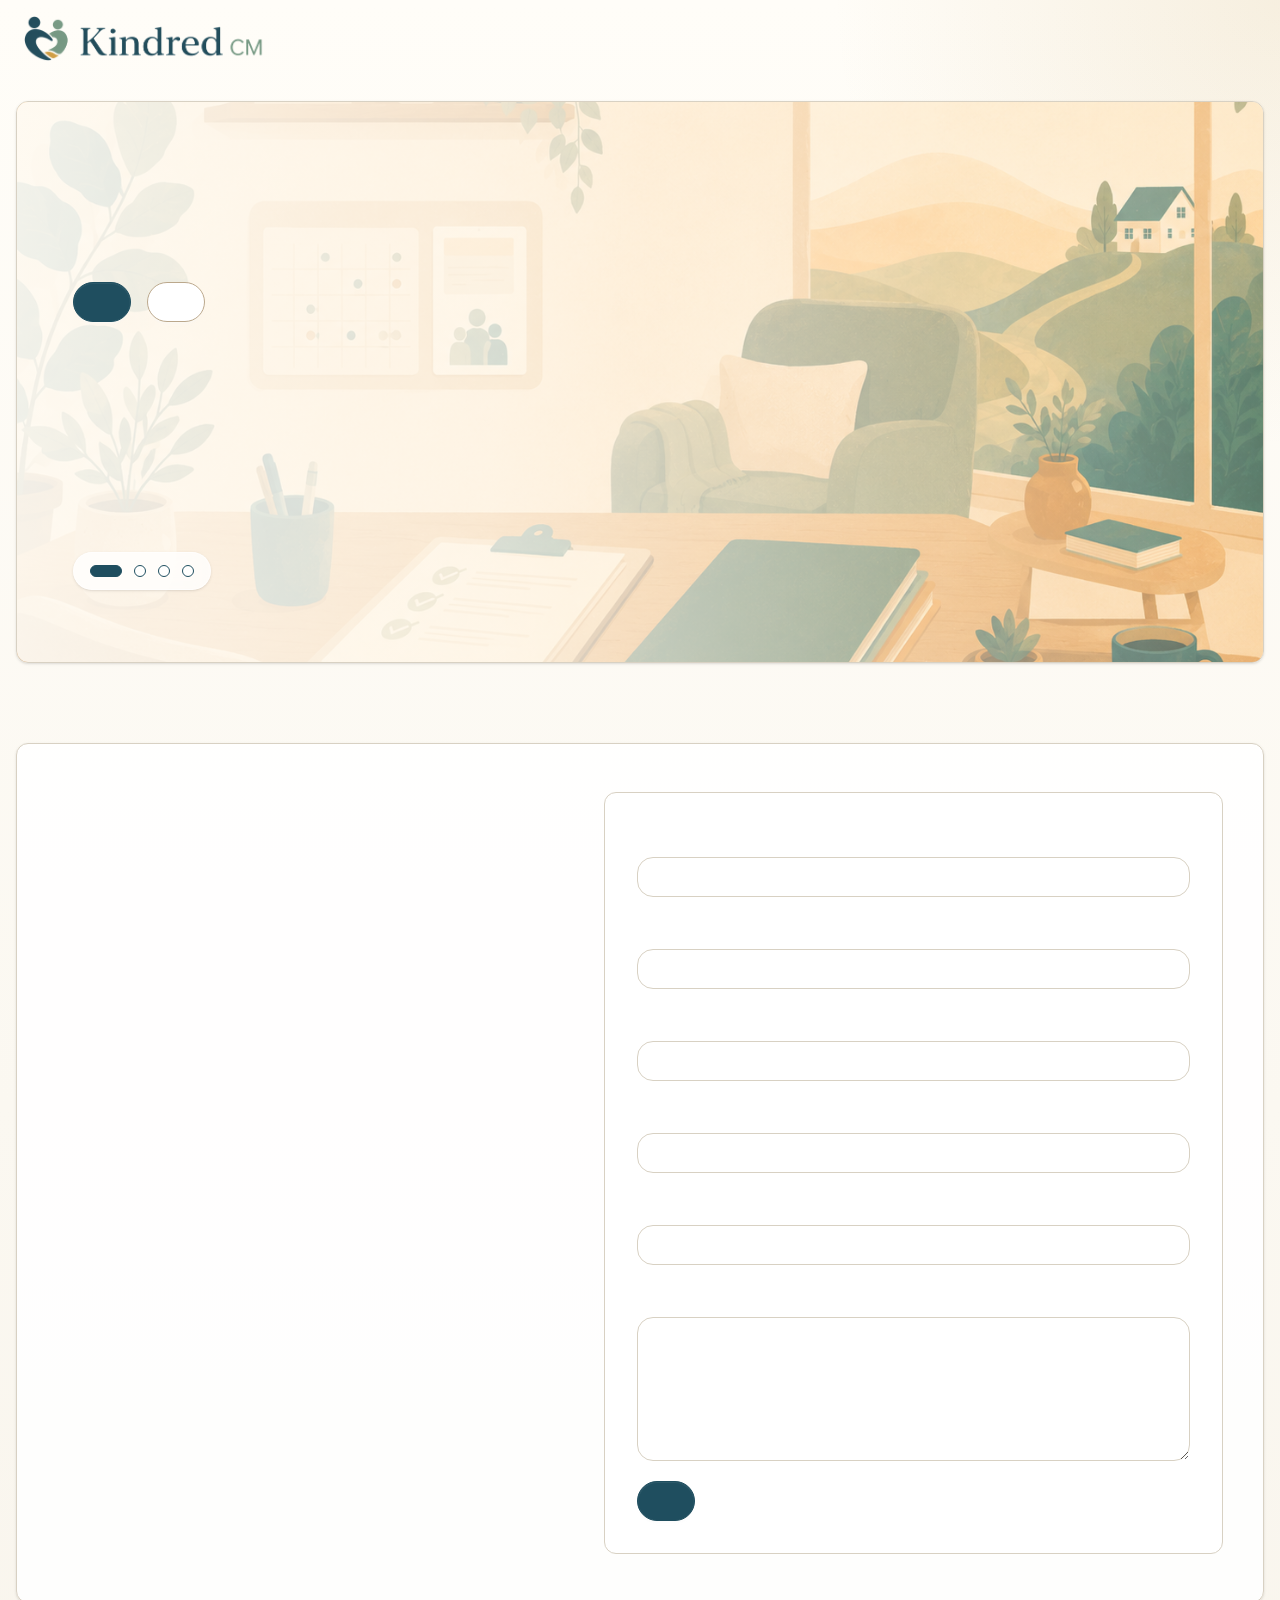
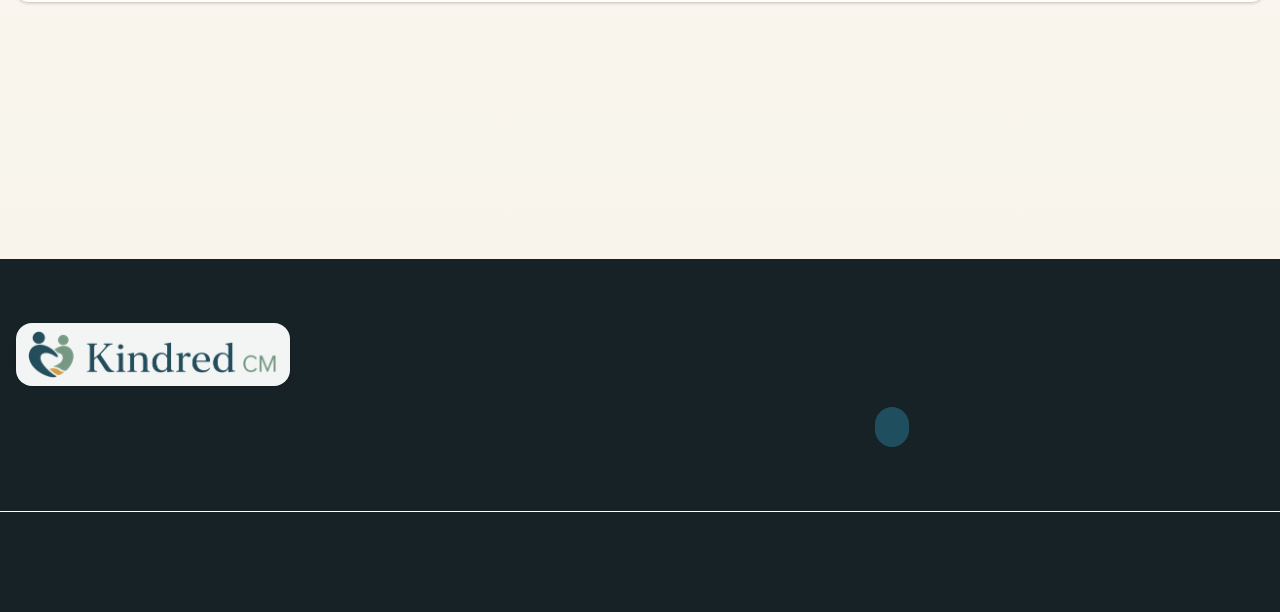
<file: index.html>
<!DOCTYPE html><html lang="en"> <head><meta charset="utf-8"><meta name="viewport" content="width=device-width,initial-scale=1"><link rel="icon" href="/favicon.ico"><link rel="sitemap" href="/sitemap-index.xml"><link rel="manifest" href="/favicon/site.webmanifest"><meta name="generator" content="Astro v6.4.2"><style>@font-face{font-family:Atkinson-c7f4c4e8b285552f;src:url("/_astro/fonts/40a8403889d97f75.woff") format("woff");font-display:swap;font-weight:400;font-style:normal;}@font-face{font-family:Atkinson-c7f4c4e8b285552f;src:url("/_astro/fonts/5c7c5950eb7fef51.woff") format("woff");font-display:swap;font-weight:700;font-style:normal;}@font-face{font-family:"Atkinson-c7f4c4e8b285552f fallback: Arial";src:local("Arial");font-display:swap;font-weight:400;font-style:normal;size-adjust:99.3717%;ascent-override:80.1033%;descent-override:25.2587%;line-gap-override:0%;}@font-face{font-family:"Atkinson-c7f4c4e8b285552f fallback: Arial";src:local("Arial");font-display:swap;font-weight:700;font-style:normal;size-adjust:99.3717%;ascent-override:80.1033%;descent-override:25.2587%;line-gap-override:0%;}:root{--font-atkinson:Atkinson-c7f4c4e8b285552f,"Atkinson-c7f4c4e8b285552f fallback: Arial",sans-serif;}</style><link rel="preload" href="/_astro/fonts/40a8403889d97f75.woff" as="font" type="font/woff" crossorigin><link rel="preload" href="/_astro/fonts/5c7c5950eb7fef51.woff" as="font" type="font/woff" crossorigin><link rel="canonical" href="https://getkindred.care/"><title>Kindred CM | Foster Care Case Management for Resource-Care Operations</title><meta name="title" content="Kindred CM | Foster Care Case Management for Resource-Care Operations"><meta name="description" content="Kindred CM helps foster/resource-care agencies manage people, households, resource homes, licensing, training, placement-related records, forms, documents, reporting, read-only portal visibility, permissions, audit history, and AI-guided assistance."><meta property="og:type" content="website"><meta property="og:url" content="https://getkindred.care/"><meta property="og:title" content="Kindred CM | Foster Care Case Management for Resource-Care Operations"><meta property="og:description" content="Kindred CM helps foster/resource-care agencies manage people, households, resource homes, licensing, training, placement-related records, forms, documents, reporting, read-only portal visibility, permissions, audit history, and AI-guided assistance."><meta property="og:image" content="https://getkindred.care/src/assets/kindred-og.svg"><meta property="twitter:card" content="summary_large_image"><meta property="twitter:url" content="https://getkindred.care/"><meta property="twitter:title" content="Kindred CM | Foster Care Case Management for Resource-Care Operations"><meta property="twitter:description" content="Kindred CM helps foster/resource-care agencies manage people, households, resource homes, licensing, training, placement-related records, forms, documents, reporting, read-only portal visibility, permissions, audit history, and AI-guided assistance."><meta property="twitter:image" content="https://getkindred.care/src/assets/kindred-og.svg"><script async type="application/ld+json">
  {
    "@context": "http://schema.org/",
    "@type": "Organization",
    "name": "Kindred",
    "brand": "Kindred CM",
    "url": "https://getkindred.care",
    "logo": "/branding/kindred-logo-square.png",
    "description": "Kindred CM helps foster/resource-care agencies manage people, households, resource homes, licensing, training, placement-related records, forms, documents, reporting, read-only portal visibility, permissions, audit history, and AI-guided assistance.",
    "sameAs": []
  }
</script><link rel="stylesheet" href="/_astro/Main.cN8d-REz.css"></head> <body> <div class="drawer min-h-screen"> <input id="my-drawer-2" type="checkbox" class="drawer-toggle" title="Toggle navigation menu"> <label for="my-drawer-2" class="sr-only"> Toggle navigation menu </label> <div class="drawer-content flex flex-col min-h-screen"> <main class="min-h-screen flex flex-col"> <header class="header"> <div class="navbar w-full py-4"> <div class="container grid grid-cols-[1fr_auto] lg:grid-cols-[240px_1fr_auto] items-center gap-4"> <a href="/" class="logo inline-flex items-center"> <img src="/branding/kindred-logo-wide.png" alt="Kindred CM" class="h-auto w-[220px] sm:w-[250px]" loading="eager" decoding="async"> </a> <div class="hidden lg:block mx-auto"> <ul class="menu menu-horizontal gap-x-4"> <!-- Navbar menu content here -->  </ul> </div> <div class="flex gap-3 ml-auto"> <div class="flex-none lg:hidden"> <label for="my-drawer-2" aria-label="open sidebar" class="btn btn-square btn-ghost ml-2"> <svg width="1em" height="1em" data-icon="lucide:menu">   <symbol id="ai:lucide:menu" viewBox="0 0 24 24"><path fill="none" stroke="currentColor" stroke-linecap="round" stroke-linejoin="round" stroke-width="2" d="M4 5h16M4 12h16M4 19h16"/></symbol><use href="#ai:lucide:menu"></use>  </svg> </label> </div> </div> </div> </div> </header>  <div class="container pb-20"> <section class="kindred-section overflow-hidden mt-6"> <div data-hero class="kindred-hero flex min-h-[560px] items-start bg-cover bg-center bg-no-repeat px-6 pt-8 pb-10 md:px-10 md:pt-10 md:pb-14 lg:px-14 lg:pt-12 lg:pb-18" style="background-image: linear-gradient(90deg, rgba(255,253,248,0.92) 0%, rgba(255,253,248,0.78) 38%, rgba(255,253,248,0.26) 100%), url('/images/homepage/splash_hero_image.png');"> <div class="kindred-hero-content max-w-4xl" data-hero-content> <h1 data-hero-title>Casework Without Busywork.</h1> <p class="max-w-2xl text-lg text-slate-700" data-hero-description>Kindred was built for your child welfare team first, not as an afterthought. Manage placement, resource homes, licensing, compliance, and training in one clear application, with workflows designed around your business needs.</p> <div class="mt-8 flex flex-wrap gap-4"> <a href="#demo" class="btn bg-main border-main text-white rounded-full px-7 hover:bg-[color:var(--color-main-strong)] hover:border-[color:var(--color-main-strong)]"> Request a Demo </a> <a href="#features" class="btn rounded-full border border-[#bba88c] bg-white px-7 text-slate-900 hover:border-[color:var(--color-main)] hover:text-[color:var(--color-main-strong)]"> Features </a> </div> </div> <div class="kindred-hero-pagination" aria-label="Hero slides"> <button type="button" class="kindred-hero-dot" aria-label="Show slide 1: Casework Without Busywork." aria-pressed="true" data-hero-dot data-index="0" data-active="true"></button><button type="button" class="kindred-hero-dot" aria-label="Show slide 2: Workflows Without Flowcharts." aria-pressed="false" data-hero-dot data-index="1" data-active="false"></button><button type="button" class="kindred-hero-dot" aria-label="Show slide 3: AI Without Autopilot" aria-pressed="false" data-hero-dot data-index="2" data-active="false"></button><button type="button" class="kindred-hero-dot" aria-label="Show slide 4: Build for People Who care" aria-pressed="false" data-hero-dot data-index="3" data-active="false"></button> </div> </div> </section>  <section id="demo" class="section kindred-section px-6 py-10 md:px-10 md:py-12"> <div class="grid gap-10 lg:grid-cols-[0.9fr_1.1fr] lg:items-start"> <div> <p class="kindred-kicker">Request a Demo</p> <h2>See how Kindred CM could fit your agency.</h2> <p class="text-lg text-slate-700">
Tell us about your resource-care programs, licensing workflows, training needs, reporting goals, or
            oversight requirements. We will follow up directly to understand what you want to explore.
</p> </div> <form class="grid gap-5 rounded-[0.75rem] border border-[#d8d1c3] bg-white p-6 md:p-8" method="post"> <label class="grid gap-2"> <span class="font-medium">Name</span> <input id="name" name="name" type="text" required class="kindred-input"> </label><label class="grid gap-2"> <span class="font-medium">Organization</span> <input id="organization" name="organization" type="text" required class="kindred-input"> </label><label class="grid gap-2"> <span class="font-medium">Email</span> <input id="email" name="email" type="email" required class="kindred-input"> </label><label class="grid gap-2"> <span class="font-medium">Phone</span> <input id="phone" name="phone" type="tel" class="kindred-input"> </label><label class="grid gap-2"> <span class="font-medium">Role</span> <input id="role" name="role" type="text" required class="kindred-input"> </label><label class="grid gap-2"> <span class="font-medium">Message</span> <textarea id="message" name="message" required class="kindred-textarea"></textarea> </label> <button type="submit" class="btn bg-main border-main text-white rounded-full px-7 hover:bg-[color:var(--color-main-strong)] hover:border-[color:var(--color-main-strong)] mr-auto">
Request a Demo
</button> </form> </div> </section> </div>  </main> <footer class="footer bg-dark text-white gap-0 block mt-24"> <div class="footer-top w-full py-16"> <div class="container"> <div class="grid grid-cols-1 lg:grid-cols-[1.2fr_0.8fr_1fr] gap-10"> <div> <a href="/" class="logo inline-flex items-center rounded-2xl bg-white/95 px-3 py-2 shadow-sm"> <img src="/branding/kindred-logo-wide.png" alt="Kindred CM" class="h-auto w-[220px] sm:w-[250px]" loading="eager" decoding="async"> </a> <p class="mt-4">
Interested in Kindred CM for your foster/resource-care agency?
            Request a demo and we will follow up directly.
</p> </div> <div class="grid grid-cols-2 gap-10"> <nav class="grid gap-3"> <h3 class="text-xl font-semibold">Explore</h3> <a href="#features" class="hover:underline hover:text-main">Features</a> </nav> <nav class="grid gap-3"> <h3 class="text-xl font-semibold">More</h3> <a href="#demo" class="hover:underline hover:text-main">Request a Demo</a> <a href="#demo" class="hover:underline hover:text-main">Contact</a> </nav> </div> <div class="grid gap-3"> <h3 class="text-xl font-semibold">Contact</h3> <p>
If you would like to see how Kindred CM could fit your agency,
            request a demo and we will follow up directly.
</p> <a href="#demo" class="btn bg-main border-main text-white rounded-full hover:bg-[color:var(--color-main-strong)] hover:border-[color:var(--color-main-strong)] mr-auto shadow-none">Request a Demo</a> </div> </div> </div> </div> <div class="footer-btm w-full"> <div class="container text-center border-t border-white py-10">
&copy; 2026 Kindred. All rights reserved.
</div> </div> </footer> </div> <div class="drawer-side"> <label for="my-drawer-2" aria-label="close sidebar" class="drawer-overlay"><span class="sr-only">Open menu</span> </label> <div class="menu bg-dark text-white min-h-full w-80 p-4"> <a href="/" class="logo inline-flex items-center rounded-2xl bg-white/95 px-3 py-2 shadow-sm"> <img src="/branding/kindred-logo-wide.png" alt="Kindred CM" class="h-auto w-[220px] sm:w-[250px]" loading="eager" decoding="async"> </a> <ul class="mt-4">  </ul> </div> </div> </div> </body></html> <script>(function(){const heroSlides = [{"title":"Casework Without Busywork.","description":"Kindred was built for your child welfare team first, not as an afterthought. Manage placement, resource homes, licensing, compliance, and training in one clear application, with workflows designed around your business needs.","backgroundImage":"/images/homepage/splash_hero_image.png"},{"title":"Workflows Without Flowcharts.","description":"You need software that reflects real complexity without turning every workflow into a heavy enterprise implementation. Kindred is shaped around you operational patterns, documentation needs, reporting expectations, and oversight responsibilities. Manage structure and flexibility together: clear records, configurable forms, controlled custom fields, permission-aware access, audit history, reporting readiness, and AI-guided assistance.","backgroundImage":"/images/homepage/splash_workflows.png"},{"title":"AI Without Autopilot","description":"Kindred supports practical AI-guided assistance for search, navigation, reporting, and workflow guidance where enabled.","backgroundImage":"/images/homepage/splash_ai.png"},{"title":"Build for People Who care","description":"Kindred is built for the people responsible for keeping care-centered programs organized, accountable, and moving. Leaders get a clearer operating foundation for oversight and reporting, and review workflows, records, and team activity across services without losing sight of the people behind the work.","backgroundImage":"/images/homepage/splash-mother-daughter.png"}];
const heroRotationIntervalMs = 15000;

  const heroSection = document.querySelector("[data-hero]");
  const heroContent = document.querySelector("[data-hero-content]");
  const heroTitle = document.querySelector("[data-hero-title]");
  const heroDescription = document.querySelector("[data-hero-description]");
  const heroDots = Array.from(document.querySelectorAll("[data-hero-dot]"));
  const heroBackground = (imageUrl) =>
    `linear-gradient(90deg, rgba(255,253,248,0.92) 0%, rgba(255,253,248,0.78) 38%, rgba(255,253,248,0.26) 100%), url('${imageUrl}')`;

  if (heroSection && heroContent && heroTitle && heroDescription && heroSlides.length > 1) {
    let activeHeroIndex = 0;
    let heroRotationId;

    const syncHeroDots = (nextIndex) => {
      heroDots.forEach((dot, index) => {
        const isActive = index === nextIndex;
        dot.dataset.active = isActive ? "true" : "false";
        dot.setAttribute("aria-pressed", isActive ? "true" : "false");
      });
    };

    const setHeroSlide = (nextIndex) => {
      if (nextIndex === activeHeroIndex || nextIndex < 0 || nextIndex >= heroSlides.length) return;

      const nextSlide = heroSlides[nextIndex];
      heroSection.style.backgroundImage = heroBackground(nextSlide.backgroundImage);
      heroTitle.textContent = nextSlide.title;
      heroDescription.textContent = nextSlide.description;
      heroContent.classList.remove("is-animating");
      void heroContent.offsetWidth;
      heroContent.classList.add("is-animating");
      syncHeroDots(nextIndex);
      activeHeroIndex = nextIndex;
    };

    const restartHeroRotation = () => {
      if (heroRotationId) window.clearInterval(heroRotationId);
      heroRotationId = window.setInterval(() => {
        const nextIndex = (activeHeroIndex + 1) % heroSlides.length;
        setHeroSlide(nextIndex);
      }, heroRotationIntervalMs);
    };

    heroDots.forEach((dot) => {
      dot.addEventListener("click", () => {
        const nextIndex = Number(dot.dataset.index);
        setHeroSlide(nextIndex);
        restartHeroRotation();
      });
    });

    restartHeroRotation();
  }

  /*
   * Features section behavior preserved here for later restoration.
   *
  const capabilityShell = document.querySelector("[data-capabilities-shell]");

  if (capabilityShell) {
    const triggers = Array.from(capabilityShell.querySelectorAll("[data-capability-trigger]"));
    const panels = Array.from(capabilityShell.querySelectorAll("[data-capability-panel]"));
    const inlinePanels = Array.from(capabilityShell.querySelectorAll("[data-capability-inline-panel]"));
    let activeIndex = triggers.findIndex((trigger) => trigger.dataset.active === "true");

    if (activeIndex < 0) activeIndex = 0;

    const setActive = (nextIndex) => {
      if (nextIndex === activeIndex || nextIndex < 0 || nextIndex >= triggers.length) return;

      const previousIndex = activeIndex;
      const movingForward = nextIndex > previousIndex;

      triggers.forEach((trigger, index) => {
        const isActive = index === nextIndex;
        trigger.dataset.active = isActive ? "true" : "false";
        trigger.setAttribute("aria-expanded", isActive ? "true" : "false");
        trigger.setAttribute("tabindex", isActive ? "0" : "-1");
      });

      panels.forEach((panel, index) => {
        const isActive = index === nextIndex;
        let position = "right";

        if (index === nextIndex) {
          position = "center";
        } else if (index === previousIndex) {
          position = movingForward ? "left" : "right";
        } else if (index < nextIndex) {
          position = "left";
        }

        panel.dataset.position = position;
        panel.dataset.active = isActive ? "true" : "false";
        panel.setAttribute("aria-hidden", isActive ? "false" : "true");
        panel.setAttribute("tabindex", isActive ? "0" : "-1");
      });

      inlinePanels.forEach((panel, index) => {
        const isActive = index === nextIndex;
        panel.dataset.active = isActive ? "true" : "false";
        panel.setAttribute("aria-hidden", isActive ? "false" : "true");
      });

      activeIndex = nextIndex;
    };

    triggers.forEach((trigger) => {
      trigger.addEventListener("click", () => {
        const nextIndex = Number(trigger.dataset.index);
        setActive(nextIndex);
      });

      trigger.addEventListener("focus", () => {
        const nextIndex = Number(trigger.dataset.index);
        setActive(nextIndex);
      });

      trigger.addEventListener("keydown", (event) => {
        if (event.key !== "ArrowDown" && event.key !== "ArrowUp") return;

        event.preventDefault();
        const direction = event.key === "ArrowDown" ? 1 : -1;
        const nextIndex = (activeIndex + direction + triggers.length) % triggers.length;
        setActive(nextIndex);
        triggers[nextIndex].focus();
      });
    });
  }
  */
})();</script>
</file>
<file: _astro/Main.cN8d-REz.css>
@layer properties{@supports (((-webkit-hyphens:none)) and (not (margin-trim:inline))) or ((-moz-orient:inline) and (not (color:rgb(from red r g b)))){*,:before,:after,::backdrop{--tw-rotate-x:initial;--tw-rotate-y:initial;--tw-rotate-z:initial;--tw-skew-x:initial;--tw-skew-y:initial;--tw-border-style:solid;--tw-leading:initial;--tw-font-weight:initial;--tw-shadow:0 0 #0000;--tw-shadow-color:initial;--tw-shadow-alpha:100%;--tw-inset-shadow:0 0 #0000;--tw-inset-shadow-color:initial;--tw-inset-shadow-alpha:100%;--tw-ring-color:initial;--tw-ring-shadow:0 0 #0000;--tw-inset-ring-color:initial;--tw-inset-ring-shadow:0 0 #0000;--tw-ring-inset:initial;--tw-ring-offset-width:0px;--tw-ring-offset-color:#fff;--tw-ring-offset-shadow:0 0 #0000;--tw-ease:initial;--tw-tracking:initial;--tw-backdrop-blur:initial;--tw-backdrop-brightness:initial;--tw-backdrop-contrast:initial;--tw-backdrop-grayscale:initial;--tw-backdrop-hue-rotate:initial;--tw-backdrop-invert:initial;--tw-backdrop-opacity:initial;--tw-backdrop-saturate:initial;--tw-backdrop-sepia:initial;--tw-duration:initial;--tw-scale-x:1;--tw-scale-y:1;--tw-scale-z:1}}}@layer theme{:root,:host{--font-sans:ui-sans-serif, system-ui, sans-serif, "Apple Color Emoji", "Segoe UI Emoji", "Segoe UI Symbol", "Noto Color Emoji";--font-mono:ui-monospace, SFMono-Regular, Menlo, Monaco, Consolas, "Liberation Mono", "Courier New", monospace;--color-slate-700:oklch(37.2% .044 257.287);--color-slate-900:oklch(20.8% .042 265.755);--color-black:#000;--color-white:#fff;--spacing:.25rem;--container-2xl:42rem;--container-3xl:48rem;--container-4xl:56rem;--container-7xl:80rem;--text-sm:.875rem;--text-sm--line-height:calc(1.25 / .875);--text-base:1rem;--text-base--line-height: 1.5 ;--text-lg:1.125rem;--text-lg--line-height:calc(1.75 / 1.125);--text-xl:1.25rem;--text-xl--line-height:calc(1.75 / 1.25);--text-2xl:1.5rem;--text-2xl--line-height:calc(2 / 1.5);--text-3xl:1.875rem;--text-3xl--line-height: 1.2 ;--text-4xl:2.25rem;--text-4xl--line-height:calc(2.5 / 2.25);--text-5xl:3rem;--text-5xl--line-height:1;--text-9xl:8rem;--text-9xl--line-height:1;--font-weight-medium:500;--font-weight-semibold:600;--font-weight-bold:700;--radius-2xl:1rem;--ease-in:cubic-bezier(.4, 0, 1, 1);--ease-out:cubic-bezier(0, 0, .2, 1);--ease-in-out:cubic-bezier(.4, 0, .2, 1);--blur-sm:8px;--default-transition-duration:.15s;--default-transition-timing-function:cubic-bezier(.4, 0, .2, 1);--default-font-family:var(--font-sans);--default-mono-font-family:var(--font-mono);--color-main:#1f4e5f;--color-main-strong:#173c49;--color-surface:#fffdf8;--color-soft:#efe7d8;--color-dark:#162225}}@layer base{*,:after,:before,::backdrop{box-sizing:border-box;border:0 solid;margin:0;padding:0}::file-selector-button{box-sizing:border-box;border:0 solid;margin:0;padding:0}html,:host{-webkit-text-size-adjust:100%;tab-size:4;line-height:1.5;font-family:var(--default-font-family,ui-sans-serif, system-ui, sans-serif, "Apple Color Emoji", "Segoe UI Emoji", "Segoe UI Symbol", "Noto Color Emoji");font-feature-settings:var(--default-font-feature-settings,normal);font-variation-settings:var(--default-font-variation-settings,normal);-webkit-tap-highlight-color:transparent}hr{height:0;color:inherit;border-top-width:1px}abbr:where([title]){-webkit-text-decoration:underline dotted;text-decoration:underline dotted}h1,h2,h3,h4,h5,h6{font-size:inherit;font-weight:inherit}a{color:inherit;-webkit-text-decoration:inherit;text-decoration:inherit}b,strong{font-weight:bolder}code,kbd,samp,pre{font-family:var(--default-mono-font-family,ui-monospace, SFMono-Regular, Menlo, Monaco, Consolas, "Liberation Mono", "Courier New", monospace);font-feature-settings:var(--default-mono-font-feature-settings,normal);font-variation-settings:var(--default-mono-font-variation-settings,normal);font-size:1em}small{font-size:80%}sub,sup{vertical-align:baseline;font-size:75%;line-height:0;position:relative}sub{bottom:-.25em}sup{top:-.5em}table{text-indent:0;border-color:inherit;border-collapse:collapse}:-moz-focusring{outline:auto}progress{vertical-align:baseline}summary{display:list-item}ol,ul,menu{list-style:none}img,svg,video,canvas,audio,iframe,embed,object{vertical-align:middle;display:block}img,video{max-width:100%;height:auto}button,input,select,optgroup,textarea{font:inherit;font-feature-settings:inherit;font-variation-settings:inherit;letter-spacing:inherit;color:inherit;opacity:1;background-color:#0000;border-radius:0}::file-selector-button{font:inherit;font-feature-settings:inherit;font-variation-settings:inherit;letter-spacing:inherit;color:inherit;opacity:1;background-color:#0000;border-radius:0}:where(select:is([multiple],[size])) optgroup{font-weight:bolder}:where(select:is([multiple],[size])) optgroup option{padding-inline-start:20px}::file-selector-button{margin-inline-end:4px}::placeholder{opacity:1}@supports (not ((-webkit-appearance:-apple-pay-button))) or (contain-intrinsic-size:1px){::placeholder{color:currentColor}@supports (color:color-mix(in lab,red,red)){::placeholder{color:color-mix(in oklab,currentcolor 50%,transparent)}}}textarea{resize:vertical}::-webkit-search-decoration{-webkit-appearance:none}::-webkit-date-and-time-value{min-height:1lh;text-align:inherit}::-webkit-datetime-edit{display:inline-flex}::-webkit-datetime-edit-fields-wrapper{padding:0}::-webkit-datetime-edit{padding-block:0}::-webkit-datetime-edit-year-field{padding-block:0}::-webkit-datetime-edit-month-field{padding-block:0}::-webkit-datetime-edit-day-field{padding-block:0}::-webkit-datetime-edit-hour-field{padding-block:0}::-webkit-datetime-edit-minute-field{padding-block:0}::-webkit-datetime-edit-second-field{padding-block:0}::-webkit-datetime-edit-millisecond-field{padding-block:0}::-webkit-datetime-edit-meridiem-field{padding-block:0}::-webkit-calendar-picker-indicator{line-height:1}:-moz-ui-invalid{box-shadow:none}button,input:where([type=button],[type=reset],[type=submit]){appearance:button}::file-selector-button{appearance:button}::-webkit-inner-spin-button{height:auto}::-webkit-outer-spin-button{height:auto}[hidden]:where(:not([hidden=until-found])){display:none!important}h1{margin-bottom:calc(var(--spacing) * 3);font-size:var(--text-3xl);line-height:var(--tw-leading,var(--text-3xl--line-height));--tw-leading:1.15;--tw-font-weight:var(--font-weight-bold);line-height:1.15;font-weight:var(--font-weight-bold)}@media(min-width:40rem){h1{font-size:var(--text-4xl);line-height:var(--tw-leading,var(--text-4xl--line-height))}}@media(min-width:48rem){h1{font-size:var(--text-5xl);line-height:var(--tw-leading,var(--text-5xl--line-height))}}@media(min-width:64rem){h1{font-size:52px}}h2{margin-bottom:calc(var(--spacing) * 3);font-size:var(--text-2xl);line-height:var(--tw-leading,var(--text-2xl--line-height));--tw-font-weight:var(--font-weight-bold);font-weight:var(--font-weight-bold)}@media(min-width:40rem){h2{font-size:var(--text-3xl);line-height:var(--tw-leading,var(--text-3xl--line-height));--tw-font-weight:var(--font-weight-semibold);font-weight:var(--font-weight-semibold)}}@media(min-width:48rem){h2{font-size:var(--text-4xl);line-height:var(--tw-leading,var(--text-4xl--line-height))}}@media(min-width:64rem){h2{font-size:44px}}h3{margin-bottom:calc(var(--spacing) * 3);font-size:var(--text-xl);line-height:var(--tw-leading,var(--text-xl--line-height));--tw-font-weight:var(--font-weight-bold);font-weight:var(--font-weight-bold)}@media(min-width:40rem){h3{font-size:var(--text-2xl);line-height:var(--tw-leading,var(--text-2xl--line-height));--tw-font-weight:var(--font-weight-semibold);font-weight:var(--font-weight-semibold)}}@media(min-width:48rem){h3{font-size:var(--text-3xl);line-height:var(--tw-leading,var(--text-3xl--line-height))}}@media(min-width:64rem){h3{font-size:var(--text-4xl);line-height:var(--tw-leading,var(--text-4xl--line-height))}}h4,.h4{margin-bottom:calc(var(--spacing) * 3);font-size:var(--text-lg);line-height:var(--tw-leading,var(--text-lg--line-height));--tw-font-weight:var(--font-weight-semibold);font-weight:var(--font-weight-semibold)}@media(min-width:40rem){h4,.h4{font-size:var(--text-xl);line-height:var(--tw-leading,var(--text-xl--line-height))}}@media(min-width:48rem){h4,.h4{font-size:var(--text-2xl);line-height:var(--tw-leading,var(--text-2xl--line-height))}}@media(min-width:64rem){h4,.h4{font-size:var(--text-3xl);line-height:var(--tw-leading,var(--text-3xl--line-height))}}h5,.h5{margin-bottom:calc(var(--spacing) * 3);font-size:var(--text-base);line-height:var(--tw-leading,var(--text-base--line-height));--tw-font-weight:var(--font-weight-semibold);font-weight:var(--font-weight-semibold)}@media(min-width:40rem){h5,.h5{font-size:var(--text-lg);line-height:var(--tw-leading,var(--text-lg--line-height))}}@media(min-width:48rem){h5,.h5{font-size:var(--text-xl);line-height:var(--tw-leading,var(--text-xl--line-height))}}@media(min-width:64rem){h5,.h5{font-size:var(--text-2xl);line-height:var(--tw-leading,var(--text-2xl--line-height))}}h6{margin-bottom:calc(var(--spacing) * 3);font-size:var(--text-base);line-height:var(--tw-leading,var(--text-base--line-height));--tw-font-weight:var(--font-weight-semibold);font-weight:var(--font-weight-semibold)}@media(min-width:40rem){h6{font-size:var(--text-base);line-height:var(--tw-leading,var(--text-base--line-height))}}@media(min-width:48rem){h6{font-size:var(--text-lg);line-height:var(--tw-leading,var(--text-lg--line-height))}}@media(min-width:64rem){h6{font-size:var(--text-xl);line-height:var(--tw-leading,var(--text-xl--line-height))}}:where(:root),:root:has(input.theme-controller[value=light]:checked),[data-theme=light]{color-scheme:light;--color-base-100:oklch(100% 0 0);--color-base-200:oklch(98% 0 0);--color-base-300:oklch(95% 0 0);--color-base-content:oklch(21% .006 285.885);--color-primary:oklch(45% .24 277.023);--color-primary-content:oklch(93% .034 272.788);--color-secondary:oklch(65% .241 354.308);--color-secondary-content:oklch(94% .028 342.258);--color-accent:oklch(77% .152 181.912);--color-accent-content:oklch(38% .063 188.416);--color-neutral:oklch(14% .005 285.823);--color-neutral-content:oklch(92% .004 286.32);--color-info:oklch(74% .16 232.661);--color-info-content:oklch(29% .066 243.157);--color-success:oklch(76% .177 163.223);--color-success-content:oklch(37% .077 168.94);--color-warning:oklch(82% .189 84.429);--color-warning-content:oklch(41% .112 45.904);--color-error:oklch(71% .194 13.428);--color-error-content:oklch(27% .105 12.094);--radius-selector:.5rem;--radius-field:.25rem;--radius-box:.5rem;--size-selector:.25rem;--size-field:.25rem;--border:1px;--depth:1;--noise:0}@media(prefers-color-scheme:dark){:root:not([data-theme]){color-scheme:dark;--color-base-100:oklch(25.33% .016 252.42);--color-base-200:oklch(23.26% .014 253.1);--color-base-300:oklch(21.15% .012 254.09);--color-base-content:oklch(97.807% .029 256.847);--color-primary:oklch(58% .233 277.117);--color-primary-content:oklch(96% .018 272.314);--color-secondary:oklch(65% .241 354.308);--color-secondary-content:oklch(94% .028 342.258);--color-accent:oklch(77% .152 181.912);--color-accent-content:oklch(38% .063 188.416);--color-neutral:oklch(14% .005 285.823);--color-neutral-content:oklch(92% .004 286.32);--color-info:oklch(74% .16 232.661);--color-info-content:oklch(29% .066 243.157);--color-success:oklch(76% .177 163.223);--color-success-content:oklch(37% .077 168.94);--color-warning:oklch(82% .189 84.429);--color-warning-content:oklch(41% .112 45.904);--color-error:oklch(71% .194 13.428);--color-error-content:oklch(27% .105 12.094);--radius-selector:.5rem;--radius-field:.25rem;--radius-box:.5rem;--size-selector:.25rem;--size-field:.25rem;--border:1px;--depth:1;--noise:0}}:root:has(input.theme-controller[value=light]:checked),[data-theme=light]{color-scheme:light;--color-base-100:oklch(100% 0 0);--color-base-200:oklch(98% 0 0);--color-base-300:oklch(95% 0 0);--color-base-content:oklch(21% .006 285.885);--color-primary:oklch(45% .24 277.023);--color-primary-content:oklch(93% .034 272.788);--color-secondary:oklch(65% .241 354.308);--color-secondary-content:oklch(94% .028 342.258);--color-accent:oklch(77% .152 181.912);--color-accent-content:oklch(38% .063 188.416);--color-neutral:oklch(14% .005 285.823);--color-neutral-content:oklch(92% .004 286.32);--color-info:oklch(74% .16 232.661);--color-info-content:oklch(29% .066 243.157);--color-success:oklch(76% .177 163.223);--color-success-content:oklch(37% .077 168.94);--color-warning:oklch(82% .189 84.429);--color-warning-content:oklch(41% .112 45.904);--color-error:oklch(71% .194 13.428);--color-error-content:oklch(27% .105 12.094);--radius-selector:.5rem;--radius-field:.25rem;--radius-box:.5rem;--size-selector:.25rem;--size-field:.25rem;--border:1px;--depth:1;--noise:0}:root:has(input.theme-controller[value=dark]:checked),[data-theme=dark]{color-scheme:dark;--color-base-100:oklch(25.33% .016 252.42);--color-base-200:oklch(23.26% .014 253.1);--color-base-300:oklch(21.15% .012 254.09);--color-base-content:oklch(97.807% .029 256.847);--color-primary:oklch(58% .233 277.117);--color-primary-content:oklch(96% .018 272.314);--color-secondary:oklch(65% .241 354.308);--color-secondary-content:oklch(94% .028 342.258);--color-accent:oklch(77% .152 181.912);--color-accent-content:oklch(38% .063 188.416);--color-neutral:oklch(14% .005 285.823);--color-neutral-content:oklch(92% .004 286.32);--color-info:oklch(74% .16 232.661);--color-info-content:oklch(29% .066 243.157);--color-success:oklch(76% .177 163.223);--color-success-content:oklch(37% .077 168.94);--color-warning:oklch(82% .189 84.429);--color-warning-content:oklch(41% .112 45.904);--color-error:oklch(71% .194 13.428);--color-error-content:oklch(27% .105 12.094);--radius-selector:.5rem;--radius-field:.25rem;--radius-box:.5rem;--size-selector:.25rem;--size-field:.25rem;--border:1px;--depth:1;--noise:0}:root:not(span){overflow:var(--page-overflow)}:root,[data-theme]{background:var(--page-scroll-bg,var(--root-bg));color:var(--color-base-content)}:where(:root,[data-theme]){--root-bg:var(--color-base-100)}:root{background:var(--page-scroll-bg,var(--root-bg));--page-scroll-bg-on:linear-gradient(var(--root-bg,#0000), var(--root-bg,#0000)) var(--root-bg,#0000)}@supports (color:color-mix(in lab,red,red)){:root{--page-scroll-bg-on:linear-gradient(var(--root-bg,#0000), var(--root-bg,#0000)) color-mix(in srgb, var(--root-bg,#0000), oklch(0% 0 0) calc(var(--page-has-backdrop,0) * 40%))}}:root{--page-scroll-transition-on:background-color .3s ease-out;transition:var(--page-scroll-transition);scrollbar-gutter:var(--page-scroll-gutter,unset);scrollbar-gutter:if(style(--page-has-scroll: 1): var(--page-scroll-gutter,unset) ; else: unset)}@keyframes set-page-has-scroll{0%,to{--page-has-scroll:1}}:root{--fx-noise:url("data:image/svg+xml,%3Csvg xmlns='http://www.w3.org/2000/svg' viewBox='0 0 200 200'%3E%3Cfilter id='a'%3E%3CfeTurbulence type='fractalNoise' baseFrequency='1.34' numOctaves='4' stitchTiles='stitch'%3E%3C/feTurbulence%3E%3C/filter%3E%3Crect width='200' height='200' filter='url(%23a)' opacity='0.2'%3E%3C/rect%3E%3C/svg%3E");scrollbar-color:currentColor #0000}@supports (color:color-mix(in lab,red,red)){:root{scrollbar-color:color-mix(in oklch,currentColor 35%,#0000) #0000}}@property --radialprogress{syntax:"<percentage>";inherits:true;initial-value:0%}}@layer components;@layer utilities{@layer daisyui.l1.l2.l3{:where(.drawer-side){overflow:hidden}.drawer-side{pointer-events:none;visibility:hidden;z-index:10;overscroll-behavior:contain;opacity:0;width:100%;transition:opacity .2s ease-out .1s allow-discrete,visibility .3s ease-out .1s allow-discrete;inset-inline-start:0;background-color:#0000;grid-template-rows:repeat(1,minmax(0,1fr));grid-template-columns:repeat(1,minmax(0,1fr));grid-row-start:1;grid-column-start:1;place-items:flex-start start;height:100dvh;display:grid;position:fixed;top:0}.drawer-side>.drawer-overlay{cursor:pointer;background-color:#0006;place-self:stretch stretch;position:sticky;top:0}.drawer-side>*{grid-row-start:1;grid-column-start:1}.drawer-side>:not(.drawer-overlay){will-change:transform;transition:translate .3s ease-out,width .2s ease-out;translate:-100%}[dir=rtl] :is(.drawer-side>:not(.drawer-overlay)){translate:100%}.drawer-toggle{appearance:none;opacity:0;width:0;height:0;position:fixed}:where(.drawer-toggle:checked~.drawer-side){scrollbar-color:currentColor oklch(0 0 0 / calc(var(--page-has-backdrop,0) * .4))}@supports (color:color-mix(in lab,red,red)){:where(.drawer-toggle:checked~.drawer-side){scrollbar-color:color-mix(in oklch,currentColor 35%,#0000) oklch(0 0 0 / calc(var(--page-has-backdrop,0) * .4))}}:where(:root:has(.drawer-toggle:checked)){--page-has-backdrop:1;--page-overflow:hidden;--page-scroll-bg:var(--page-scroll-bg-on);--page-scroll-gutter:stable;--page-scroll-transition:var(--page-scroll-transition-on);animation:forwards set-page-has-scroll;animation-timeline:scroll()}.menu{--menu-active-fg:var(--color-neutral-content);--menu-active-bg:var(--color-neutral);flex-flow:column wrap;width:fit-content;padding:.5rem;font-size:.875rem;display:flex}.menu :where(li ul){white-space:nowrap;margin-inline-start:1rem;padding-inline-start:.5rem;position:relative}.menu :where(li ul):before{background-color:var(--color-base-content);opacity:.1;width:var(--border);content:"";inset-inline-start:0;position:absolute;top:.75rem;bottom:.75rem}.menu :where(li>.menu-dropdown:not(.menu-dropdown-show)){display:none}.menu :where(li:not(.menu-title)>:not(ul,details,.menu-title,.btn)),.menu :where(li:not(.menu-title)>details>summary:not(.menu-title)){border-radius:var(--radius-field);text-align:start;text-wrap:balance;-webkit-user-select:none;user-select:none;grid-auto-columns:minmax(auto,max-content) auto max-content;grid-auto-flow:column;align-content:flex-start;align-items:center;gap:.5rem;padding-block:.375rem;padding-inline:.75rem;transition-property:color,background-color,box-shadow;transition-duration:.2s;transition-timing-function:cubic-bezier(0,0,.2,1);display:grid}.menu :where(li>details>summary){--tw-outline-style:none;outline-style:none}@media(forced-colors:active){.menu :where(li>details>summary){outline-offset:2px;outline:2px solid #0000}}.menu :where(li>details>summary)::-webkit-details-marker{display:none}:is(.menu :where(li>details>summary),.menu :where(li>.menu-dropdown-toggle)):after{content:"";transform-origin:50%;pointer-events:none;justify-self:flex-end;width:.375rem;height:.375rem;transition-property:rotate,translate;transition-duration:.2s;display:block;translate:0 -1px;rotate:-135deg;box-shadow:inset 2px 2px}.menu details{interpolate-size:allow-keywords;overflow:hidden}.menu details::details-content{block-size:0}@media(prefers-reduced-motion:no-preference){.menu details::details-content{transition-behavior:allow-discrete;transition-property:block-size,content-visibility;transition-duration:.2s;transition-timing-function:cubic-bezier(0,0,.2,1)}}.menu details[open]::details-content{block-size:auto}.menu :where(li>details[open]>summary):after,.menu :where(li>.menu-dropdown-toggle.menu-dropdown-show):after{translate:0 1px;rotate:45deg}.menu :where(li:not(.menu-title,.disabled)>:not(ul,details,.menu-title),li:not(.menu-title,.disabled)>details>summary:not(.menu-title)):not(.menu-active,:active,.btn).menu-focus,.menu :where(li:not(.menu-title,.disabled)>:not(ul,details,.menu-title),li:not(.menu-title,.disabled)>details>summary:not(.menu-title)):not(.menu-active,:active,.btn):focus-visible{cursor:pointer;background-color:var(--color-base-content)}@supports (color:color-mix(in lab,red,red)){.menu :where(li:not(.menu-title,.disabled)>:not(ul,details,.menu-title),li:not(.menu-title,.disabled)>details>summary:not(.menu-title)):not(.menu-active,:active,.btn).menu-focus,.menu :where(li:not(.menu-title,.disabled)>:not(ul,details,.menu-title),li:not(.menu-title,.disabled)>details>summary:not(.menu-title)):not(.menu-active,:active,.btn):focus-visible{background-color:color-mix(in oklab,var(--color-base-content) 10%,transparent)}}.menu :where(li:not(.menu-title,.disabled)>:not(ul,details,.menu-title),li:not(.menu-title,.disabled)>details>summary:not(.menu-title)):not(.menu-active,:active,.btn).menu-focus,.menu :where(li:not(.menu-title,.disabled)>:not(ul,details,.menu-title),li:not(.menu-title,.disabled)>details>summary:not(.menu-title)):not(.menu-active,:active,.btn):focus-visible{color:var(--color-base-content);--tw-outline-style:none;outline-style:none}@media(forced-colors:active){.menu :where(li:not(.menu-title,.disabled)>:not(ul,details,.menu-title),li:not(.menu-title,.disabled)>details>summary:not(.menu-title)):not(.menu-active,:active,.btn).menu-focus,.menu :where(li:not(.menu-title,.disabled)>:not(ul,details,.menu-title),li:not(.menu-title,.disabled)>details>summary:not(.menu-title)):not(.menu-active,:active,.btn):focus-visible{outline-offset:2px;outline:2px solid #0000}}.menu :where(li:not(.menu-title,.disabled)>:not(ul,details,.menu-title):not(.menu-active,:active,.btn):hover,li:not(.menu-title,.disabled)>details>summary:not(.menu-title):not(.menu-active,:active,.btn):hover){cursor:pointer;background-color:var(--color-base-content)}@supports (color:color-mix(in lab,red,red)){.menu :where(li:not(.menu-title,.disabled)>:not(ul,details,.menu-title):not(.menu-active,:active,.btn):hover,li:not(.menu-title,.disabled)>details>summary:not(.menu-title):not(.menu-active,:active,.btn):hover){background-color:color-mix(in oklab,var(--color-base-content) 10%,transparent)}}.menu :where(li:not(.menu-title,.disabled)>:not(ul,details,.menu-title):not(.menu-active,:active,.btn):hover,li:not(.menu-title,.disabled)>details>summary:not(.menu-title):not(.menu-active,:active,.btn):hover){--tw-outline-style:none;outline-style:none}@media(forced-colors:active){.menu :where(li:not(.menu-title,.disabled)>:not(ul,details,.menu-title):not(.menu-active,:active,.btn):hover,li:not(.menu-title,.disabled)>details>summary:not(.menu-title):not(.menu-active,:active,.btn):hover){outline-offset:2px;outline:2px solid #0000}}.menu :where(li:not(.menu-title,.disabled)>:not(ul,details,.menu-title):not(.menu-active,:active,.btn):hover,li:not(.menu-title,.disabled)>details>summary:not(.menu-title):not(.menu-active,:active,.btn):hover){box-shadow:inset 0 1px #00000003,inset 0 -1px #ffffff03}.menu :where(li:empty){background-color:var(--color-base-content);opacity:.1;height:1px;margin:.5rem 1rem}.menu :where(li){flex-flow:column wrap;flex-shrink:0;align-items:stretch;display:flex;position:relative}.menu :where(li) .badge{justify-self:flex-end}.menu :where(li)>:not(ul,.menu-title,details,.btn):active,.menu :where(li)>:not(ul,.menu-title,details,.btn).menu-active,.menu :where(li)>details>summary:active{--tw-outline-style:none;outline-style:none}@media(forced-colors:active){.menu :where(li)>:not(ul,.menu-title,details,.btn):active,.menu :where(li)>:not(ul,.menu-title,details,.btn).menu-active,.menu :where(li)>details>summary:active{outline-offset:2px;outline:2px solid #0000}}.menu :where(li)>:not(ul,.menu-title,details,.btn):active,.menu :where(li)>:not(ul,.menu-title,details,.btn).menu-active,.menu :where(li)>details>summary:active{color:var(--menu-active-fg);background-color:var(--menu-active-bg);background-size:auto,calc(var(--noise) * 100%);background-image:none,var(--fx-noise)}:is(.menu :where(li)>:not(ul,.menu-title,details,.btn):active,.menu :where(li)>:not(ul,.menu-title,details,.btn).menu-active,.menu :where(li)>details>summary:active):not(:is(.menu :where(li)>:not(ul,.menu-title,details,.btn):active,.menu :where(li)>:not(ul,.menu-title,details,.btn).menu-active,.menu :where(li)>details>summary:active):active){box-shadow:0 2px calc(var(--depth) * 3px) -2px var(--menu-active-bg)}.menu :where(li).menu-disabled{pointer-events:none;color:var(--color-base-content)}@supports (color:color-mix(in lab,red,red)){.menu :where(li).menu-disabled{color:color-mix(in oklab,var(--color-base-content) 20%,transparent)}}.menu .dropdown:focus-within .menu-dropdown-toggle:after{translate:0 1px;rotate:45deg}.menu .dropdown-content{margin-top:.5rem;padding:.5rem}.menu .dropdown-content:before{display:none}:where(.btn){width:unset}.btn{cursor:pointer;text-align:center;vertical-align:middle;outline-offset:2px;webkit-user-select:none;-webkit-user-select:none;user-select:none;padding-inline:var(--btn-p);color:var(--btn-fg);--tw-prose-links:var(--btn-fg);height:var(--size);font-size:var(--fontsize,.875rem);outline-color:var(--btn-color,var(--color-base-content));background-color:var(--btn-bg);background-size:auto,calc(var(--noise) * 100%);background-image:none,var(--btn-noise);border-width:var(--border);border-style:solid;border-color:var(--btn-border);text-shadow:0 .5px oklch(100% 0 0 / calc(var(--depth) * .15));touch-action:manipulation;box-shadow:0 .5px 0 .5px oklch(100% 0 0 / calc(var(--depth) * 6%)) inset,var(--btn-shadow);--size:calc(var(--size-field,.25rem) * 10);--btn-bg:var(--btn-color,var(--color-base-200));--btn-fg:var(--color-base-content);--btn-p:1rem;--btn-border:var(--btn-bg);border-start-start-radius:var(--join-ss,var(--radius-field));border-start-end-radius:var(--join-se,var(--radius-field));border-end-end-radius:var(--join-ee,var(--radius-field));border-end-start-radius:var(--join-es,var(--radius-field));flex-wrap:nowrap;flex-shrink:0;justify-content:center;align-items:center;gap:.375rem;font-weight:600;transition-property:color,background-color,border-color,box-shadow;transition-duration:.2s;transition-timing-function:cubic-bezier(0,0,.2,1);display:inline-flex}@supports (color:color-mix(in lab,red,red)){.btn{--btn-border:color-mix(in oklab, var(--btn-bg), #000 calc(var(--depth) * 5%))}}.btn{--btn-shadow:0 3px 2px -2px var(--btn-bg), 0 4px 3px -2px var(--btn-bg)}@supports (color:color-mix(in lab,red,red)){.btn{--btn-shadow:0 3px 2px -2px color-mix(in oklab, var(--btn-bg) calc(var(--depth) * 30%), #0000), 0 4px 3px -2px color-mix(in oklab, var(--btn-bg) calc(var(--depth) * 30%), #0000)}}.btn{--btn-noise:var(--fx-noise)}@media(hover:hover){.btn:hover{--btn-bg:var(--btn-color,var(--color-base-200))}@supports (color:color-mix(in lab,red,red)){.btn:hover{--btn-bg:color-mix(in oklab, var(--btn-color,var(--color-base-200)), #000 7%)}}}.btn:focus-visible,.btn:has(:focus-visible){isolation:isolate;outline-width:2px;outline-style:solid}.btn:active:not(.btn-active){--btn-bg:var(--btn-color,var(--color-base-200));translate:0 .5px}@supports (color:color-mix(in lab,red,red)){.btn:active:not(.btn-active){--btn-bg:color-mix(in oklab, var(--btn-color,var(--color-base-200)), #000 5%)}}.btn:active:not(.btn-active){--btn-border:var(--btn-color,var(--color-base-200))}@supports (color:color-mix(in lab,red,red)){.btn:active:not(.btn-active){--btn-border:color-mix(in oklab, var(--btn-color,var(--color-base-200)), #000 7%)}}.btn:active:not(.btn-active){--btn-shadow:0 0 0 0 oklch(0% 0 0/0), 0 0 0 0 oklch(0% 0 0/0)}.btn:is(input[type=checkbox],input[type=radio]){appearance:none}.btn:is(input[type=checkbox],input[type=radio])[aria-label]:after{--tw-content:attr(aria-label);content:var(--tw-content)}.btn:where(input:checked:not(.filter .btn)){--btn-color:var(--color-primary);--btn-fg:var(--color-primary-content);isolation:isolate}.loading{pointer-events:none;aspect-ratio:1;vertical-align:middle;width:calc(var(--size-selector,.25rem) * 6);background-color:currentColor;display:inline-block;-webkit-mask-image:url("data:image/svg+xml,%3Csvg width='24' height='24' stroke='black' viewBox='0 0 24 24' xmlns='http://www.w3.org/2000/svg'%3E%3Cg transform-origin='center'%3E%3Ccircle cx='12' cy='12' r='9.5' fill='none' stroke-width='3' stroke-linecap='round'%3E%3CanimateTransform attributeName='transform' type='rotate' from='0 12 12' to='360 12 12' dur='2s' repeatCount='indefinite'/%3E%3Canimate attributeName='stroke-dasharray' values='0,150;42,150;42,150' keyTimes='0;0.475;1' dur='1.5s' repeatCount='indefinite'/%3E%3Canimate attributeName='stroke-dashoffset' values='0;-16;-59' keyTimes='0;0.475;1' dur='1.5s' repeatCount='indefinite'/%3E%3C/circle%3E%3C/g%3E%3C/svg%3E");mask-image:url("data:image/svg+xml,%3Csvg width='24' height='24' stroke='black' viewBox='0 0 24 24' xmlns='http://www.w3.org/2000/svg'%3E%3Cg transform-origin='center'%3E%3Ccircle cx='12' cy='12' r='9.5' fill='none' stroke-width='3' stroke-linecap='round'%3E%3CanimateTransform attributeName='transform' type='rotate' from='0 12 12' to='360 12 12' dur='2s' repeatCount='indefinite'/%3E%3Canimate attributeName='stroke-dasharray' values='0,150;42,150;42,150' keyTimes='0;0.475;1' dur='1.5s' repeatCount='indefinite'/%3E%3Canimate attributeName='stroke-dashoffset' values='0;-16;-59' keyTimes='0;0.475;1' dur='1.5s' repeatCount='indefinite'/%3E%3C/circle%3E%3C/g%3E%3C/svg%3E");-webkit-mask-position:50%;mask-position:50%;-webkit-mask-size:100%;mask-size:100%;-webkit-mask-repeat:no-repeat;mask-repeat:no-repeat}.swap{cursor:pointer;vertical-align:middle;webkit-user-select:none;-webkit-user-select:none;user-select:none;place-content:center;display:inline-grid;position:relative}.swap input{appearance:none;border:none}.swap>*{grid-row-start:1;grid-column-start:1}@media(prefers-reduced-motion:no-preference){.swap>*{transition-property:transform,rotate,opacity;transition-duration:.2s;transition-timing-function:cubic-bezier(0,0,.2,1)}}.swap .swap-on,.swap .swap-indeterminate,.swap input:indeterminate~.swap-on,.swap input:is(:checked,:indeterminate)~.swap-off{opacity:0}.swap input:checked~.swap-on,.swap input:indeterminate~.swap-indeterminate{opacity:1;backface-visibility:visible}.checkbox{border:var(--border) solid var(--input-color,var(--color-base-content))}@supports (color:color-mix(in lab,red,red)){.checkbox{border:var(--border) solid var(--input-color,color-mix(in oklab, var(--color-base-content) 20%, #0000))}}.checkbox{cursor:pointer;appearance:none;border-radius:var(--radius-selector);vertical-align:middle;color:var(--color-base-content);box-shadow:0 1px oklch(0% 0 0 / calc(var(--depth) * .1)) inset,0 0 #0000 inset,0 0 #0000;--size:calc(var(--size-selector,.25rem) * 6);width:var(--size);height:var(--size);background-size:auto,calc(var(--noise) * 100%);background-image:none,var(--fx-noise);flex-shrink:0;padding:.25rem;transition:background-color .2s,box-shadow .2s;display:inline-block;position:relative}.checkbox:before{--tw-content:"";content:var(--tw-content);opacity:0;clip-path:polygon(20% 100%,20% 80%,50% 80%,50% 80%,70% 80%,70% 100%);width:100%;height:100%;box-shadow:0 3px oklch(100% 0 0 / calc(var(--depth) * .1)) inset;background-color:currentColor;font-size:1rem;line-height:.75;transition:clip-path .3s .1s,opacity .1s .1s,rotate .3s .1s,translate .3s .1s;display:block;rotate:45deg}.checkbox:focus-visible{outline:2px solid var(--input-color,currentColor);outline-offset:2px}.checkbox:checked,.checkbox[aria-checked=true]{background-color:var(--input-color,#0000);box-shadow:0 0 #0000 inset,0 8px 0 -4px oklch(100% 0 0 / calc(var(--depth) * .1)) inset,0 1px oklch(0% 0 0 / calc(var(--depth) * .1))}:is(.checkbox:checked,.checkbox[aria-checked=true]):before{clip-path:polygon(20% 100%,20% 80%,50% 80%,50% 0%,70% 0%,70% 100%);opacity:1}@media(forced-colors:active){:is(.checkbox:checked,.checkbox[aria-checked=true]):before{--tw-content:"✔︎";clip-path:none;background-color:#0000;rotate:0deg}}@media print{:is(.checkbox:checked,.checkbox[aria-checked=true]):before{--tw-content:"✔︎";clip-path:none;background-color:#0000;rotate:0deg}}.checkbox:indeterminate{background-color:var(--input-color,var(--color-base-content))}@supports (color:color-mix(in lab,red,red)){.checkbox:indeterminate{background-color:var(--input-color,color-mix(in oklab, var(--color-base-content) 20%, #0000))}}.checkbox:indeterminate:before{opacity:1;clip-path:polygon(20% 100%,20% 80%,50% 80%,50% 80%,80% 80%,80% 100%);translate:0 -35%;rotate:0deg}.navbar{align-items:center;width:100%;min-height:4rem;padding:.5rem;display:flex}.drawer{grid-auto-columns:max-content auto;width:100%;display:grid;position:relative}.textarea{border:var(--border) solid #0000;appearance:none;border-radius:var(--radius-field);background-color:var(--color-base-100);vertical-align:middle;width:clamp(3rem,20rem,100%);min-height:5rem;font-size:max(var(--font-size,.875rem),.875rem);touch-action:manipulation;border-color:var(--input-color);box-shadow:0 1px var(--input-color) inset,0 -1px oklch(100% 0 0 / calc(var(--depth) * .1)) inset;flex-shrink:1;padding-block:.5rem;padding-inline:.75rem}@supports (color:color-mix(in lab,red,red)){.textarea{box-shadow:0 1px color-mix(in oklab,var(--input-color) calc(var(--depth) * 10%),#0000) inset,0 -1px oklch(100% 0 0 / calc(var(--depth) * .1)) inset}}.textarea{--input-color:var(--color-base-content)}@supports (color:color-mix(in lab,red,red)){.textarea{--input-color:color-mix(in oklab, var(--color-base-content) 20%, #0000)}}.textarea textarea{appearance:none;background-color:#0000;border:none}.textarea textarea:focus,.textarea textarea:focus-within{--tw-outline-style:none;outline-style:none}@media(forced-colors:active){.textarea textarea:focus,.textarea textarea:focus-within{outline-offset:2px;outline:2px solid #0000}}.textarea:focus,.textarea:focus-within{--input-color:var(--color-base-content);box-shadow:0 1px var(--input-color)}@supports (color:color-mix(in lab,red,red)){.textarea:focus,.textarea:focus-within{box-shadow:0 1px color-mix(in oklab,var(--input-color) calc(var(--depth) * 10%),#0000)}}.textarea:focus,.textarea:focus-within{outline:2px solid var(--input-color);outline-offset:2px;isolation:isolate}@media(pointer:coarse){@supports (-webkit-touch-callout:none){.textarea:focus,.textarea:focus-within{--font-size:1rem}}}.textarea:has(>textarea[disabled]),.textarea:is(:disabled,[disabled]){cursor:not-allowed;border-color:var(--color-base-200);background-color:var(--color-base-200);color:var(--color-base-content)}@supports (color:color-mix(in lab,red,red)){.textarea:has(>textarea[disabled]),.textarea:is(:disabled,[disabled]){color:color-mix(in oklab,var(--color-base-content) 40%,transparent)}}:is(.textarea:has(>textarea[disabled]),.textarea:is(:disabled,[disabled]))::placeholder{color:var(--color-base-content)}@supports (color:color-mix(in lab,red,red)){:is(.textarea:has(>textarea[disabled]),.textarea:is(:disabled,[disabled]))::placeholder{color:color-mix(in oklab,var(--color-base-content) 20%,transparent)}}.textarea:has(>textarea[disabled]),.textarea:is(:disabled,[disabled]){box-shadow:none}.textarea:has(>textarea[disabled])>textarea[disabled]{cursor:not-allowed}.hero{background-position:50%;background-size:cover;place-items:center;width:100%;display:grid}.hero>*{grid-row-start:1;grid-column-start:1}.drawer-content{grid-row-start:1;grid-column-start:2;min-width:0}.label{white-space:nowrap;color:currentColor;align-items:center;gap:.375rem;display:inline-flex}@supports (color:color-mix(in lab,red,red)){.label{color:color-mix(in oklab,currentcolor 60%,transparent)}}.label:has(input){cursor:pointer}.label:is(.input>*,.select>*){white-space:nowrap;height:calc(100% - .5rem);font-size:inherit;align-items:center;padding-inline:.75rem;display:flex}.label:is(.input>*,.select>*):first-child{border-inline-end:var(--border) solid currentColor;margin-inline:-.75rem .75rem}@supports (color:color-mix(in lab,red,red)){.label:is(.input>*,.select>*):first-child{border-inline-end:var(--border) solid color-mix(in oklab,currentColor 10%,#0000)}}.label:is(.input>*,.select>*):last-child{border-inline-start:var(--border) solid currentColor;margin-inline:.75rem -.75rem}@supports (color:color-mix(in lab,red,red)){.label:is(.input>*,.select>*):last-child{border-inline-start:var(--border) solid color-mix(in oklab,currentColor 10%,#0000)}}.footer{grid-auto-flow:row;place-items:start;gap:2.5rem 1rem;width:100%;font-size:.875rem;line-height:1.25rem;display:grid}.footer>*{place-items:start;gap:.5rem;display:grid}.footer.footer-center{text-align:center;grid-auto-flow:column dense;place-items:center}.footer.footer-center>*{place-items:center}.btn-neutral{--btn-color:var(--color-neutral);--btn-fg:var(--color-neutral-content)}}@layer daisyui.l1.l2{:where(.drawer-toggle:checked~.drawer-side){pointer-events:auto;visibility:visible;opacity:1;overflow-y:auto}:where(.drawer-toggle:checked~.drawer-side)>:not(.drawer-overlay){translate:0%}.drawer-toggle:focus-visible~.drawer-content label.drawer-button{outline-offset:2px;outline:2px solid}.btn:disabled:not(.btn-link,.btn-ghost){background-color:var(--color-base-content)}@supports (color:color-mix(in lab,red,red)){.btn:disabled:not(.btn-link,.btn-ghost){background-color:color-mix(in oklab,var(--color-base-content) 10%,transparent)}}.btn:disabled:not(.btn-link,.btn-ghost){box-shadow:none}.btn:disabled{pointer-events:none;--btn-border:#0000;--btn-noise:none;--btn-fg:var(--color-base-content)}@supports (color:color-mix(in lab,red,red)){.btn:disabled{--btn-fg:color-mix(in oklch, var(--color-base-content) 20%, #0000)}}.btn[disabled]:not(.btn-link,.btn-ghost){background-color:var(--color-base-content)}@supports (color:color-mix(in lab,red,red)){.btn[disabled]:not(.btn-link,.btn-ghost){background-color:color-mix(in oklab,var(--color-base-content) 10%,transparent)}}.btn[disabled]:not(.btn-link,.btn-ghost){box-shadow:none}.btn[disabled]{pointer-events:none;--btn-border:#0000;--btn-noise:none;--btn-fg:var(--color-base-content)}@supports (color:color-mix(in lab,red,red)){.btn[disabled]{--btn-fg:color-mix(in oklch, var(--color-base-content) 20%, #0000)}}.menu-horizontal{flex-direction:row;display:inline-flex}.menu-horizontal>li:not(.menu-title)>details>ul{transform-origin:top;border-radius:var(--radius-box);background-color:var(--color-base-100);opacity:0;margin-inline-start:0;margin-top:1rem;padding-block:.5rem;padding-inline-end:.5rem;position:absolute;scale:.95;box-shadow:0 1px 3px #0000001a,0 1px 2px -1px #0000001a}@media(prefers-reduced-motion:no-preference){@starting-style{.menu-horizontal>li:not(.menu-title)>details>ul{opacity:0;scale:.95}}.menu-horizontal>li:not(.menu-title)>details>ul{transition-behavior:allow-discrete;transition-property:opacity,scale,display;transition-duration:.2s;transition-timing-function:cubic-bezier(.4,0,.2,1);animation:.2s menu}}.menu-horizontal>li:not(.menu-title)>details[open]>ul{opacity:1;scale:1}.menu-horizontal>li>details>ul:before{--tw-content:none;content:var(--tw-content)}.checkbox:disabled{cursor:not-allowed;opacity:.2}:where(.navbar){position:relative}.btn-square{width:var(--size);height:var(--size);padding-inline:0}}.prose :where(a.btn:not(.btn-link)):not(:where([class~=not-prose],[class~=not-prose] *)){text-decoration-line:none}.visible{visibility:visible}.sr-only{clip-path:inset(50%);white-space:nowrap;border-width:0;width:1px;height:1px;margin:-1px;padding:0;position:absolute;overflow:hidden}.static{position:static}.container{width:100%}@media(min-width:40rem){.container{max-width:40rem}}@media(min-width:48rem){.container{max-width:48rem}}@media(min-width:64rem){.container{max-width:64rem}}@media(min-width:80rem){.container{max-width:80rem}}@media(min-width:96rem){.container{max-width:96rem}}.mx-auto{margin-inline:auto}.mt-4{margin-top:calc(var(--spacing) * 4)}.mt-6{margin-top:calc(var(--spacing) * 6)}.mt-8{margin-top:calc(var(--spacing) * 8)}.mt-24{margin-top:calc(var(--spacing) * 24)}.mr-auto{margin-right:auto}.ml-2{margin-left:calc(var(--spacing) * 2)}.ml-auto{margin-left:auto}.block{display:block}.flex{display:flex}.grid{display:grid}.hidden{display:none}.inline-flex{display:inline-flex}.h-auto{height:auto}.min-h-\[420px\]{min-height:420px}.min-h-\[560px\]{min-height:560px}.min-h-full{min-height:100%}.min-h-screen{min-height:100vh}.w-80{width:calc(var(--spacing) * 80)}.w-\[220px\]{width:220px}.w-full{width:100%}.max-w-2xl{max-width:var(--container-2xl)}.max-w-3xl{max-width:var(--container-3xl)}.max-w-4xl{max-width:var(--container-4xl)}.flex-1{flex:1}.flex-none{flex:none}.transform{transform:var(--tw-rotate-x,) var(--tw-rotate-y,) var(--tw-rotate-z,) var(--tw-skew-x,) var(--tw-skew-y,)}.grid-cols-1{grid-template-columns:repeat(1,minmax(0,1fr))}.grid-cols-2{grid-template-columns:repeat(2,minmax(0,1fr))}.grid-cols-\[1fr_auto\]{grid-template-columns:1fr auto}.flex-col{flex-direction:column}.flex-wrap{flex-wrap:wrap}.items-center{align-items:center}.items-end{align-items:flex-end}.items-start{align-items:flex-start}.justify-center{justify-content:center}.gap-0{gap:calc(var(--spacing) * 0)}.gap-2{gap:calc(var(--spacing) * 2)}.gap-3{gap:calc(var(--spacing) * 3)}.gap-4{gap:calc(var(--spacing) * 4)}.gap-5{gap:calc(var(--spacing) * 5)}.gap-10{gap:calc(var(--spacing) * 10)}.gap-x-4{column-gap:calc(var(--spacing) * 4)}.overflow-hidden{overflow:hidden}.rounded-2xl{border-radius:var(--radius-2xl)}.rounded-\[0\.75rem\]{border-radius:.75rem}.rounded-full{border-radius:3.40282e38px}.rounded-none{border-radius:0}.border{border-style:var(--tw-border-style);border-width:1px}.border-t{border-top-style:var(--tw-border-style);border-top-width:1px}.border-\[\#bba88c\]{border-color:#bba88c}.border-\[\#d8d1c3\]{border-color:#d8d1c3}.border-main{border-color:var(--color-main)}.border-white{border-color:var(--color-white)}.bg-dark{background-color:var(--color-dark)}.bg-main{background-color:var(--color-main)}.bg-white{background-color:var(--color-white)}.bg-white\/95{background-color:#fffffff2}@supports (color:color-mix(in lab,red,red)){.bg-white\/95{background-color:color-mix(in oklab,var(--color-white) 95%,transparent)}}.bg-cover{background-size:cover}.bg-center{background-position:50%}.bg-no-repeat{background-repeat:no-repeat}.p-4{padding:calc(var(--spacing) * 4)}.p-6{padding:calc(var(--spacing) * 6)}.px-3{padding-inline:calc(var(--spacing) * 3)}.px-6{padding-inline:calc(var(--spacing) * 6)}.px-7{padding-inline:calc(var(--spacing) * 7)}.py-2{padding-block:calc(var(--spacing) * 2)}.py-4{padding-block:calc(var(--spacing) * 4)}.py-10{padding-block:calc(var(--spacing) * 10)}.py-16{padding-block:calc(var(--spacing) * 16)}.pt-8{padding-top:calc(var(--spacing) * 8)}.pb-10{padding-bottom:calc(var(--spacing) * 10)}.pb-20{padding-bottom:calc(var(--spacing) * 20)}.text-center{text-align:center}.text-5xl{font-size:var(--text-5xl);line-height:var(--tw-leading,var(--text-5xl--line-height))}.text-lg{font-size:var(--text-lg);line-height:var(--tw-leading,var(--text-lg--line-height))}.text-xl{font-size:var(--text-xl);line-height:var(--tw-leading,var(--text-xl--line-height))}.leading-7{--tw-leading:calc(var(--spacing) * 7);line-height:calc(var(--spacing) * 7)}.leading-8{--tw-leading:calc(var(--spacing) * 8);line-height:calc(var(--spacing) * 8)}.leading-none{--tw-leading:1;line-height:1}.font-bold{--tw-font-weight:var(--font-weight-bold);font-weight:var(--font-weight-bold)}.font-medium{--tw-font-weight:var(--font-weight-medium);font-weight:var(--font-weight-medium)}.font-semibold{--tw-font-weight:var(--font-weight-semibold);font-weight:var(--font-weight-semibold)}.text-slate-700{color:var(--color-slate-700)}.text-slate-900{color:var(--color-slate-900)}.text-white{color:var(--color-white)}.shadow-none{--tw-shadow:0 0 #0000;box-shadow:var(--tw-inset-shadow),var(--tw-inset-ring-shadow),var(--tw-ring-offset-shadow),var(--tw-ring-shadow),var(--tw-shadow)}.shadow-sm{--tw-shadow:0 1px 3px 0 var(--tw-shadow-color,#0000001a), 0 1px 2px -1px var(--tw-shadow-color,#0000001a);box-shadow:var(--tw-inset-shadow),var(--tw-inset-ring-shadow),var(--tw-ring-offset-shadow),var(--tw-ring-shadow),var(--tw-shadow)}@layer daisyui.l1{.btn-ghost:not(.btn-active,:hover,:active:focus,:focus-visible,input:checked:not(.filter .btn)){--btn-shadow:"";--btn-bg:#0000;--btn-border:#0000;--btn-noise:none}.btn-ghost:not(.btn-active,:hover,:active:focus,:focus-visible,input:checked:not(.filter .btn)):not(:disabled,[disabled],.btn-disabled){--btn-fg:var(--btn-color,currentColor);outline-color:currentColor}@media(hover:none){.btn-ghost:not(.btn-active,:active,:focus-visible,input:checked:not(.filter .btn)):hover{--btn-shadow:"";--btn-bg:#0000;--btn-fg:var(--btn-color,currentColor);--btn-border:#0000;--btn-noise:none;outline-color:currentColor}}}.ease-in{--tw-ease:var(--ease-in);transition-timing-function:var(--ease-in)}.ease-in-out{--tw-ease:var(--ease-in-out);transition-timing-function:var(--ease-in-out)}@media(hover:hover){.hover\:border-\[color\:var\(--color-main\)\]:hover{border-color:var(--color-main)}.hover\:border-\[color\:var\(--color-main-strong\)\]:hover{border-color:var(--color-main-strong)}.hover\:bg-\[color\:var\(--color-main-strong\)\]:hover{background-color:var(--color-main-strong)}.hover\:bg-black:hover{background-color:var(--color-black)}.hover\:bg-white:hover{background-color:var(--color-white)}.hover\:text-\[color\:var\(--color-main-strong\)\]:hover{color:var(--color-main-strong)}.hover\:text-main:hover{color:var(--color-main)}.hover\:underline:hover{text-decoration-line:underline}}@media(min-width:40rem){.sm\:w-\[250px\]{width:250px}}@media(min-width:48rem){.md\:p-8{padding:calc(var(--spacing) * 8)}.md\:px-10{padding-inline:calc(var(--spacing) * 10)}.md\:py-12{padding-block:calc(var(--spacing) * 12)}.md\:py-14{padding-block:calc(var(--spacing) * 14)}.md\:pt-10{padding-top:calc(var(--spacing) * 10)}.md\:pb-14{padding-bottom:calc(var(--spacing) * 14)}}@media(min-width:64rem){.lg\:block{display:block}.lg\:hidden{display:none}.lg\:grid-cols-\[0\.9fr_1\.1fr\]{grid-template-columns:.9fr 1.1fr}.lg\:grid-cols-\[1\.2fr_0\.8fr_1fr\]{grid-template-columns:1.2fr .8fr 1fr}.lg\:grid-cols-\[240px_1fr_auto\]{grid-template-columns:240px 1fr auto}.lg\:items-start{align-items:flex-start}.lg\:px-14{padding-inline:calc(var(--spacing) * 14)}.lg\:py-16{padding-block:calc(var(--spacing) * 16)}.lg\:pt-12{padding-top:calc(var(--spacing) * 12)}.lg\:pb-18{padding-bottom:calc(var(--spacing) * 18)}.lg\:text-9xl{font-size:var(--text-9xl);line-height:var(--tw-leading,var(--text-9xl--line-height))}.lg\:text-\[10em\]{font-size:10em}}}.container{padding-inline:calc(var(--spacing) * 4);margin-inline:auto;max-width:var(--container-7xl)!important}.logo img{display:block}.section{margin-block:calc(var(--spacing) * 10)}@media(min-width:64rem){.section{margin-block:calc(var(--spacing) * 20)}}.header{font-size:var(--text-lg);line-height:var(--tw-leading,var(--text-lg--line-height))}.menu a{font-size:var(--text-base);line-height:var(--tw-leading,var(--text-base--line-height))}@media(hover:hover){.menu a:hover{color:var(--color-main)}}html{scroll-behavior:smooth}body{color:#1d2528;font-family:var(--font-atkinson),sans-serif;background:radial-gradient(circle at 100% 0,#c49a4a24,#0000 28rem),linear-gradient(#fffdf8,#f7f3ea)}.kindred-section{border-style:var(--tw-border-style);background-color:#ffffffe6;border-width:1px;border-color:#d8d1c3;border-radius:.75rem}@supports (color:color-mix(in lab,red,red)){.kindred-section{background-color:color-mix(in oklab,var(--color-white) 90%,transparent)}}.kindred-section{--tw-shadow:0 1px 3px 0 var(--tw-shadow-color,#0000001a), 0 1px 2px -1px var(--tw-shadow-color,#0000001a);box-shadow:var(--tw-inset-shadow),var(--tw-inset-ring-shadow),var(--tw-ring-offset-shadow),var(--tw-ring-shadow),var(--tw-shadow)}.kindred-kicker{font-size:var(--text-sm);line-height:var(--tw-leading,var(--text-sm--line-height));--tw-font-weight:var(--font-weight-semibold);font-weight:var(--font-weight-semibold);--tw-tracking:.3em;letter-spacing:.3em;color:var(--color-main);text-transform:uppercase}.kindred-grid{gap:calc(var(--spacing) * 6);display:grid}@media(min-width:48rem){.kindred-grid{grid-template-columns:repeat(2,minmax(0,1fr))}}@media(min-width:80rem){.kindred-grid{grid-template-columns:repeat(3,minmax(0,1fr))}}.kindred-card{border-style:var(--tw-border-style);background-color:var(--color-surface);padding:calc(var(--spacing) * 6);border-width:1px;border-color:#e6dfd1;border-radius:.5625rem}.kindred-hero{justify-content:space-between;gap:calc(var(--spacing) * 8);flex-direction:column;transition:background-image .4s;position:relative}.kindred-hero-content{will-change:transform}.kindred-hero-content.is-animating{animation:.5s ease-out kindred-hero-slide-in}.kindred-hero-pagination{align-items:center;gap:calc(var(--spacing) * 3);border-style:var(--tw-border-style);border-width:1px;border-color:#fff9;border-radius:3.40282e38px;align-self:flex-start;margin-top:auto;display:flex}@supports (color:color-mix(in lab,red,red)){.kindred-hero-pagination{border-color:color-mix(in oklab,var(--color-white) 60%,transparent)}}.kindred-hero-pagination{background-color:#ffffffc7}@supports (color:color-mix(in lab,red,red)){.kindred-hero-pagination{background-color:color-mix(in oklab,var(--color-white) 78%,transparent)}}.kindred-hero-pagination{padding-inline:calc(var(--spacing) * 4);padding-block:calc(var(--spacing) * 3);--tw-shadow:0 1px 3px 0 var(--tw-shadow-color,#0000001a), 0 1px 2px -1px var(--tw-shadow-color,#0000001a);box-shadow:var(--tw-inset-shadow),var(--tw-inset-ring-shadow),var(--tw-ring-offset-shadow),var(--tw-ring-shadow),var(--tw-shadow);--tw-backdrop-blur:blur(var(--blur-sm));-webkit-backdrop-filter:var(--tw-backdrop-blur,) var(--tw-backdrop-brightness,) var(--tw-backdrop-contrast,) var(--tw-backdrop-grayscale,) var(--tw-backdrop-hue-rotate,) var(--tw-backdrop-invert,) var(--tw-backdrop-opacity,) var(--tw-backdrop-saturate,) var(--tw-backdrop-sepia,);backdrop-filter:var(--tw-backdrop-blur,) var(--tw-backdrop-brightness,) var(--tw-backdrop-contrast,) var(--tw-backdrop-grayscale,) var(--tw-backdrop-hue-rotate,) var(--tw-backdrop-invert,) var(--tw-backdrop-opacity,) var(--tw-backdrop-saturate,) var(--tw-backdrop-sepia,)}.kindred-hero-dot{height:calc(var(--spacing) * 3);width:calc(var(--spacing) * 3);border-style:var(--tw-border-style);border-width:1px;border-color:var(--color-main);background-color:#fffc;border-radius:3.40282e38px;display:block}@supports (color:color-mix(in lab,red,red)){.kindred-hero-dot{background-color:color-mix(in oklab,var(--color-white) 80%,transparent)}}.kindred-hero-dot{transition-property:color,background-color,border-color,outline-color,text-decoration-color,fill,stroke,--tw-gradient-from,--tw-gradient-via,--tw-gradient-to,opacity,box-shadow,transform,translate,scale,rotate,filter,-webkit-backdrop-filter,backdrop-filter,display,content-visibility,overlay,pointer-events;transition-timing-function:var(--tw-ease,var(--default-transition-timing-function));transition-duration:var(--tw-duration,var(--default-transition-duration));--tw-duration:.3s;transition-duration:.3s}.kindred-hero-dot:hover{--tw-scale-x:110%;--tw-scale-y:110%;--tw-scale-z:110%;scale:var(--tw-scale-x) var(--tw-scale-y);background-color:var(--color-soft)}.kindred-hero-dot[data-active=true]{width:calc(var(--spacing) * 8);background-color:var(--color-main)}.kindred-hero-dot:focus-visible{outline:2px solid var(--color-main);outline-offset:3px}.kindred-capabilities-shell{gap:calc(var(--spacing) * 6);padding:calc(var(--spacing) * 6);display:grid}@media(min-width:48rem){.kindred-capabilities-shell{padding:calc(var(--spacing) * 8)}}@media(min-width:64rem){.kindred-capabilities-shell{gap:calc(var(--spacing) * 8);padding:calc(var(--spacing) * 10);grid-template-columns:.9fr 1.1fr}}.kindred-capability-list{gap:calc(var(--spacing) * 3);flex-direction:column;display:flex}.kindred-capability-item{gap:calc(var(--spacing) * 3);display:grid}.kindred-capability-trigger{border-style:var(--tw-border-style);background-color:var(--color-white);width:100%;padding-inline:calc(var(--spacing) * 5);padding-block:calc(var(--spacing) * 4);text-align:left;font-size:var(--text-lg);line-height:var(--tw-leading,var(--text-lg--line-height));--tw-font-weight:var(--font-weight-semibold);font-weight:var(--font-weight-semibold);color:var(--color-slate-700);transition-property:color,background-color,border-color,outline-color,text-decoration-color,fill,stroke,--tw-gradient-from,--tw-gradient-via,--tw-gradient-to,opacity,box-shadow,transform,translate,scale,rotate,filter,-webkit-backdrop-filter,backdrop-filter,display,content-visibility,overlay,pointer-events;transition-timing-function:var(--tw-ease,var(--default-transition-timing-function));transition-duration:var(--tw-duration,var(--default-transition-duration));--tw-duration:.3s;border-width:1px;border-color:#d8d1c3;border-radius:.5625rem;transition-duration:.3s}.kindred-capability-trigger:hover{border-color:var(--color-main);color:var(--color-main-strong)}.kindred-capability-trigger[data-active=true]{border-color:var(--color-main);background-color:var(--color-surface);color:var(--color-slate-900);--tw-shadow:0 1px 3px 0 var(--tw-shadow-color,#0000001a), 0 1px 2px -1px var(--tw-shadow-color,#0000001a);box-shadow:var(--tw-inset-shadow),var(--tw-inset-ring-shadow),var(--tw-ring-offset-shadow),var(--tw-ring-shadow),var(--tw-shadow)}.kindred-capability-stage{border-radius:.5625rem;min-height:320px;display:none;position:relative;overflow:hidden}@media(min-width:64rem){.kindred-capability-stage{display:block}}.kindred-capability-panel{inset:calc(var(--spacing) * 0);border-style:var(--tw-border-style);background-color:var(--color-surface);padding:calc(var(--spacing) * 6);opacity:0;--tw-shadow:0 1px 3px 0 var(--tw-shadow-color,#0000001a), 0 1px 2px -1px var(--tw-shadow-color,#0000001a);box-shadow:var(--tw-inset-shadow),var(--tw-inset-ring-shadow),var(--tw-ring-offset-shadow),var(--tw-ring-shadow),var(--tw-shadow);transition-property:color,background-color,border-color,outline-color,text-decoration-color,fill,stroke,--tw-gradient-from,--tw-gradient-via,--tw-gradient-to,opacity,box-shadow,transform,translate,scale,rotate,filter,-webkit-backdrop-filter,backdrop-filter,display,content-visibility,overlay,pointer-events;transition-timing-function:var(--tw-ease,var(--default-transition-timing-function));transition-duration:var(--tw-duration,var(--default-transition-duration));--tw-duration:.5s;--tw-ease:var(--ease-out);transition-duration:.5s;transition-timing-function:var(--ease-out);border-width:1px;border-color:#e6dfd1;border-radius:.5625rem;position:absolute}@media(min-width:48rem){.kindred-capability-panel{padding:calc(var(--spacing) * 8)}}.kindred-capability-panel{pointer-events:none;transform:translate(40px)}.kindred-capability-panel[data-position=left]{transform:translate(-40px)}.kindred-capability-panel[data-position=right]{transform:translate(40px)}.kindred-capability-panel[data-active=true]{opacity:1;pointer-events:auto;transform:translate(0)}.kindred-capability-inline-panel{opacity:0;grid-template-rows:0fr;transition:grid-template-rows .3s,opacity .3s;display:grid}.kindred-capability-inline-panel-inner{border-style:var(--tw-border-style);background-color:var(--color-surface);padding-inline:calc(var(--spacing) * 0);padding-block:calc(var(--spacing) * 0);color:var(--color-slate-700);border-width:1px;border-color:#0000;border-radius:.5625rem;transition:padding .3s,border-color .3s;overflow:hidden}.kindred-capability-inline-panel[data-active=true]{opacity:1;grid-template-rows:1fr}.kindred-capability-inline-panel[data-active=true] .kindred-capability-inline-panel-inner{padding-inline:calc(var(--spacing) * 5);padding-block:calc(var(--spacing) * 5);border-color:#e6dfd1}@media(min-width:48rem){.kindred-capability-inline-panel[data-active=true] .kindred-capability-inline-panel-inner{padding-inline:calc(var(--spacing) * 6);padding-block:calc(var(--spacing) * 6)}}@media(min-width:1024px){.kindred-capability-inline-panel{display:none}}@media(prefers-reduced-motion:reduce){.kindred-capability-trigger,.kindred-capability-panel,.kindred-capability-inline-panel,.kindred-capability-inline-panel-inner{transition:none}}.kindred-image-panel{border-style:var(--tw-border-style);background-color:var(--color-white);--tw-shadow:0 1px 3px 0 var(--tw-shadow-color,#0000001a), 0 1px 2px -1px var(--tw-shadow-color,#0000001a);box-shadow:var(--tw-inset-shadow),var(--tw-inset-ring-shadow),var(--tw-ring-offset-shadow),var(--tw-ring-shadow),var(--tw-shadow);border-width:1px;border-color:#d8d1c3;border-radius:.65625rem;overflow:hidden}.kindred-image-panel img{object-fit:cover;width:100%;height:100%}@layer daisyui.l1.l2.l3{.kindred-input{cursor:text;border:var(--border) solid #0000;appearance:none;background-color:var(--color-base-100);vertical-align:middle;white-space:nowrap;width:clamp(3rem,20rem,100%);height:var(--size);font-size:max(var(--font-size,.875rem),.875rem);touch-action:manipulation;border-color:var(--input-color);box-shadow:0 1px var(--input-color) inset,0 -1px oklch(100% 0 0 / calc(var(--depth) * .1)) inset;border-start-start-radius:var(--join-ss,var(--radius-field));border-start-end-radius:var(--join-se,var(--radius-field));border-end-end-radius:var(--join-ee,var(--radius-field));border-end-start-radius:var(--join-es,var(--radius-field));flex-shrink:1;align-items:center;gap:.5rem;padding-inline:.75rem;display:inline-flex;position:relative}@supports (color:color-mix(in lab,red,red)){.kindred-input{box-shadow:0 1px color-mix(in oklab,var(--input-color) calc(var(--depth) * 10%),#0000) inset,0 -1px oklch(100% 0 0 / calc(var(--depth) * .1)) inset}}.kindred-input{--size:calc(var(--size-field,.25rem) * 10);--input-color:var(--color-base-content)}@supports (color:color-mix(in lab,red,red)){.kindred-input{--input-color:color-mix(in oklab, var(--color-base-content) 20%, #0000)}}.kindred-input:where(input){display:inline-flex}.kindred-input :where(input){appearance:none;background-color:#0000;border:none;width:100%;height:100%;display:inline-flex}.kindred-input :where(input):focus,.kindred-input :where(input):focus-within{--tw-outline-style:none;outline-style:none}@media(forced-colors:active){.kindred-input :where(input):focus,.kindred-input :where(input):focus-within{outline-offset:2px;outline:2px solid #0000}}.kindred-input :where(input[type=url]),.kindred-input :where(input[type=email]){direction:ltr}.kindred-input :where(input[type=date]){display:inline-flex}.kindred-input:focus,.kindred-input:focus-within{--input-color:var(--color-base-content);box-shadow:0 1px var(--input-color)}@supports (color:color-mix(in lab,red,red)){.kindred-input:focus,.kindred-input:focus-within{box-shadow:0 1px color-mix(in oklab,var(--input-color) calc(var(--depth) * 10%),#0000)}}.kindred-input:focus,.kindred-input:focus-within{outline:2px solid var(--input-color);outline-offset:2px;isolation:isolate}@media(pointer:coarse){@supports (-webkit-touch-callout:none){.kindred-input:focus,.kindred-input:focus-within{--font-size:1rem}}}.kindred-input:has(>input[disabled]),.kindred-input:is(:disabled,[disabled]),fieldset:disabled .kindred-input{cursor:not-allowed;border-color:var(--color-base-200);background-color:var(--color-base-200);color:var(--color-base-content)}@supports (color:color-mix(in lab,red,red)){.kindred-input:has(>input[disabled]),.kindred-input:is(:disabled,[disabled]),fieldset:disabled .kindred-input{color:color-mix(in oklab,var(--color-base-content) 40%,transparent)}}:is(.kindred-input:has(>input[disabled]),.kindred-input:is(:disabled,[disabled]),fieldset:disabled .kindred-input)::placeholder{color:var(--color-base-content)}@supports (color:color-mix(in lab,red,red)){:is(.kindred-input:has(>input[disabled]),.kindred-input:is(:disabled,[disabled]),fieldset:disabled .kindred-input)::placeholder{color:color-mix(in oklab,var(--color-base-content) 20%,transparent)}}.kindred-input:has(>input[disabled]),.kindred-input:is(:disabled,[disabled]),fieldset:disabled .kindred-input{box-shadow:none}.kindred-input:has(>input[disabled])>input[disabled]{cursor:not-allowed}.kindred-input::-webkit-date-and-time-value{text-align:inherit}.kindred-input[type=number]::-webkit-inner-spin-button{margin-block:-.75rem;margin-inline-end:-.75rem}.kindred-input::-webkit-calendar-picker-indicator{position:absolute;inset-inline-end:.75em}.kindred-input:has(>input[type=date]) :where(input[type=date]){webkit-appearance:none;appearance:none;display:inline-flex}.kindred-input:has(>input[type=date]) input[type=date]::-webkit-calendar-picker-indicator{cursor:pointer;width:1em;height:1em;position:absolute;inset-inline-end:.75em}.kindred-textarea{border:var(--border) solid #0000;appearance:none;border-radius:var(--radius-field);background-color:var(--color-base-100);vertical-align:middle;width:clamp(3rem,20rem,100%);min-height:5rem;font-size:max(var(--font-size,.875rem),.875rem);touch-action:manipulation;border-color:var(--input-color);box-shadow:0 1px var(--input-color) inset,0 -1px oklch(100% 0 0 / calc(var(--depth) * .1)) inset;flex-shrink:1;padding-block:.5rem;padding-inline:.75rem}@supports (color:color-mix(in lab,red,red)){.kindred-textarea{box-shadow:0 1px color-mix(in oklab,var(--input-color) calc(var(--depth) * 10%),#0000) inset,0 -1px oklch(100% 0 0 / calc(var(--depth) * .1)) inset}}.kindred-textarea{--input-color:var(--color-base-content)}@supports (color:color-mix(in lab,red,red)){.kindred-textarea{--input-color:color-mix(in oklab, var(--color-base-content) 20%, #0000)}}.kindred-textarea textarea{appearance:none;background-color:#0000;border:none}.kindred-textarea textarea:focus,.kindred-textarea textarea:focus-within{--tw-outline-style:none;outline-style:none}@media(forced-colors:active){.kindred-textarea textarea:focus,.kindred-textarea textarea:focus-within{outline-offset:2px;outline:2px solid #0000}}.kindred-textarea:focus,.kindred-textarea:focus-within{--input-color:var(--color-base-content);box-shadow:0 1px var(--input-color)}@supports (color:color-mix(in lab,red,red)){.kindred-textarea:focus,.kindred-textarea:focus-within{box-shadow:0 1px color-mix(in oklab,var(--input-color) calc(var(--depth) * 10%),#0000)}}.kindred-textarea:focus,.kindred-textarea:focus-within{outline:2px solid var(--input-color);outline-offset:2px;isolation:isolate}@media(pointer:coarse){@supports (-webkit-touch-callout:none){.kindred-textarea:focus,.kindred-textarea:focus-within{--font-size:1rem}}}.kindred-textarea:has(>textarea[disabled]),.kindred-textarea:is(:disabled,[disabled]){cursor:not-allowed;border-color:var(--color-base-200);background-color:var(--color-base-200);color:var(--color-base-content)}@supports (color:color-mix(in lab,red,red)){.kindred-textarea:has(>textarea[disabled]),.kindred-textarea:is(:disabled,[disabled]){color:color-mix(in oklab,var(--color-base-content) 40%,transparent)}}:is(.kindred-textarea:has(>textarea[disabled]),.kindred-textarea:is(:disabled,[disabled]))::placeholder{color:var(--color-base-content)}@supports (color:color-mix(in lab,red,red)){:is(.kindred-textarea:has(>textarea[disabled]),.kindred-textarea:is(:disabled,[disabled]))::placeholder{color:color-mix(in oklab,var(--color-base-content) 20%,transparent)}}.kindred-textarea:has(>textarea[disabled]),.kindred-textarea:is(:disabled,[disabled]){box-shadow:none}.kindred-textarea:has(>textarea[disabled])>textarea[disabled]{cursor:not-allowed}}.kindred-input{border-radius:var(--radius-2xl);background-color:var(--color-white);width:100%;color:var(--color-black);--tw-shadow:0 0 #0000;box-shadow:var(--tw-inset-shadow),var(--tw-inset-ring-shadow),var(--tw-ring-offset-shadow),var(--tw-ring-shadow),var(--tw-shadow);border-color:#d8d1c3}.kindred-textarea{min-height:calc(var(--spacing) * 36);border-radius:var(--radius-2xl);background-color:var(--color-white);width:100%;color:var(--color-black);--tw-shadow:0 0 #0000;box-shadow:var(--tw-inset-shadow),var(--tw-inset-ring-shadow),var(--tw-ring-offset-shadow),var(--tw-ring-shadow),var(--tw-shadow);border-color:#d8d1c3}@keyframes fadeIn{0%{opacity:0}to{opacity:1}}.fadeIn{animation-name:fadeIn}@keyframes kindred-hero-slide-in{0%{opacity:0;transform:translate(-36px)}to{opacity:1;transform:translate(0)}}.breadcrumbs li{white-space:pre-wrap}@media(prefers-reduced-motion:reduce){.kindred-hero,.kindred-hero-content,.kindred-hero-dot,.kindred-capability-trigger,.kindred-capability-panel,.kindred-capability-inline-panel,.kindred-capability-inline-panel-inner{transition:none;animation:none!important}}@keyframes menu{0%{opacity:0}}@keyframes dropdown{0%{opacity:0}}@keyframes skeleton{0%{background-position:150%}to{background-position:-50%}}@keyframes rating{0%,40%{filter:brightness(1.05)contrast(1.05);scale:1.1}}@keyframes progress{50%{background-position-x:-115%}}@keyframes toast{0%{opacity:0;scale:.9}to{opacity:1;scale:1}}@keyframes rotator{89.9999%,to{--first-item-position:0 0%}90%,99.9999%{--first-item-position:0 calc(var(--items) * 100%)}to{translate:0 -100%}}@keyframes radio{0%{padding:5px}50%{padding:3px}}@property --tw-rotate-x{syntax:"*";inherits:false}@property --tw-rotate-y{syntax:"*";inherits:false}@property --tw-rotate-z{syntax:"*";inherits:false}@property --tw-skew-x{syntax:"*";inherits:false}@property --tw-skew-y{syntax:"*";inherits:false}@property --tw-border-style{syntax:"*";inherits:false;initial-value:solid}@property --tw-leading{syntax:"*";inherits:false}@property --tw-font-weight{syntax:"*";inherits:false}@property --tw-shadow{syntax:"*";inherits:false;initial-value:0 0 #0000}@property --tw-shadow-color{syntax:"*";inherits:false}@property --tw-shadow-alpha{syntax:"<percentage>";inherits:false;initial-value:100%}@property --tw-inset-shadow{syntax:"*";inherits:false;initial-value:0 0 #0000}@property --tw-inset-shadow-color{syntax:"*";inherits:false}@property --tw-inset-shadow-alpha{syntax:"<percentage>";inherits:false;initial-value:100%}@property --tw-ring-color{syntax:"*";inherits:false}@property --tw-ring-shadow{syntax:"*";inherits:false;initial-value:0 0 #0000}@property --tw-inset-ring-color{syntax:"*";inherits:false}@property --tw-inset-ring-shadow{syntax:"*";inherits:false;initial-value:0 0 #0000}@property --tw-ring-inset{syntax:"*";inherits:false}@property --tw-ring-offset-width{syntax:"<length>";inherits:false;initial-value:0}@property --tw-ring-offset-color{syntax:"*";inherits:false;initial-value:#fff}@property --tw-ring-offset-shadow{syntax:"*";inherits:false;initial-value:0 0 #0000}@property --tw-ease{syntax:"*";inherits:false}@property --tw-tracking{syntax:"*";inherits:false}@property --tw-backdrop-blur{syntax:"*";inherits:false}@property --tw-backdrop-brightness{syntax:"*";inherits:false}@property --tw-backdrop-contrast{syntax:"*";inherits:false}@property --tw-backdrop-grayscale{syntax:"*";inherits:false}@property --tw-backdrop-hue-rotate{syntax:"*";inherits:false}@property --tw-backdrop-invert{syntax:"*";inherits:false}@property --tw-backdrop-opacity{syntax:"*";inherits:false}@property --tw-backdrop-saturate{syntax:"*";inherits:false}@property --tw-backdrop-sepia{syntax:"*";inherits:false}@property --tw-duration{syntax:"*";inherits:false}@property --tw-scale-x{syntax:"*";inherits:false;initial-value:1}@property --tw-scale-y{syntax:"*";inherits:false;initial-value:1}@property --tw-scale-z{syntax:"*";inherits:false;initial-value:1}a[data-astro-cid-eimmu3lg].active{color:var(--color-main)}
</file>
